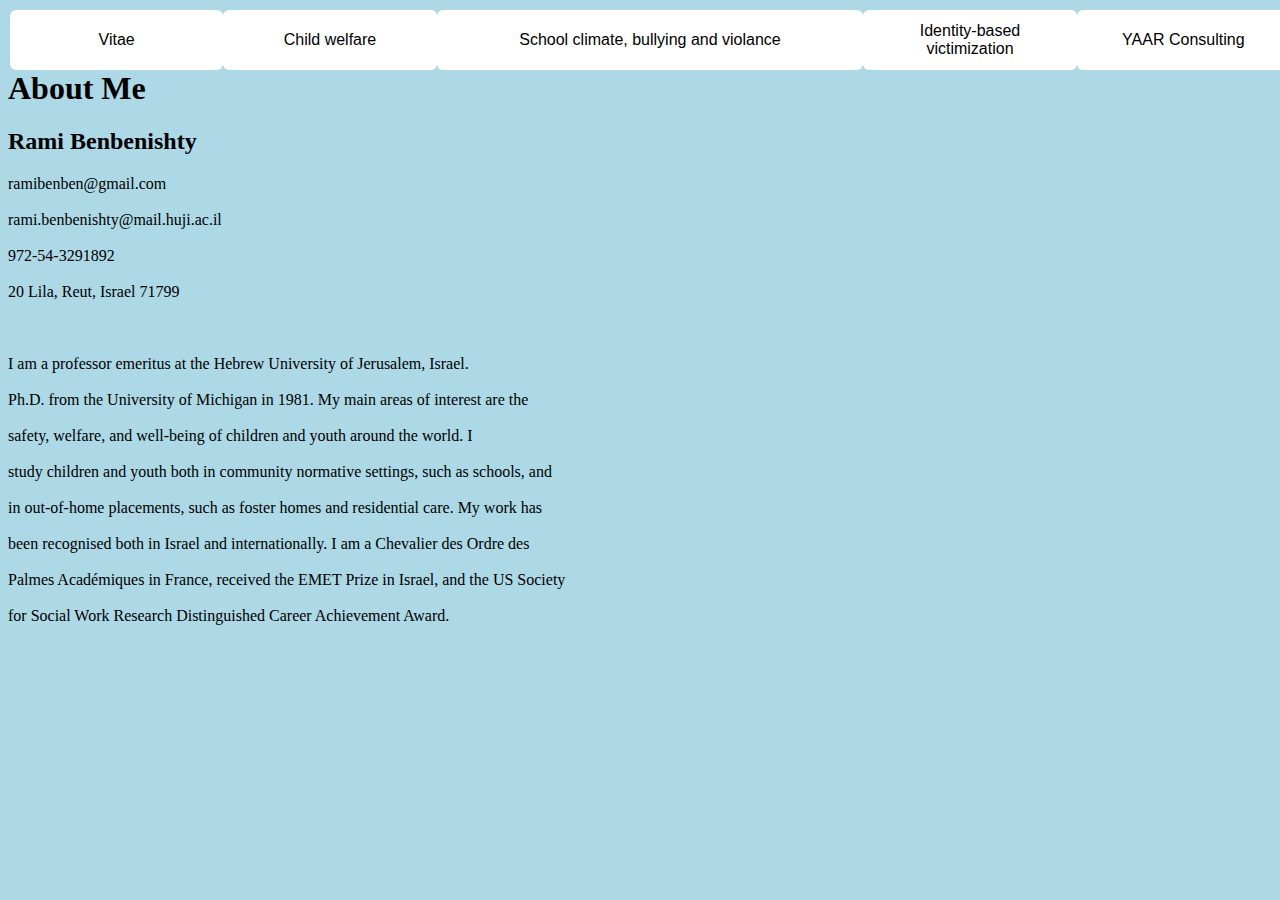
<file: index.html>
<!DOCTYPE html>
<html lang="en">
<head>
    <meta charset="UTF-8">
    <meta name="viewport" content="width=device-width, initial-scale=1.0">
    <link rel="icon" type="image/webp" href="/images/favicon.webp">
    <link rel="stylesheet" href="styles.css">
    <script src="script.js" defer></script>
    <title>Rami Benbenishty</title>
</head>
<body>
    <section id="menu">
        <button id="Vita_Button" onclick="window.location.href='Vita/Vita.html';">Vitae</button>
        <button id="Child_welfare_Button" onclick="window.location.href='Child_welfare/Child_welfare.html';">Child welfare</button>
        <button id="School_climate_Button" onclick="window.location.href='SCBV/SCBV.html';">School climate, bullying and violance</button>
        <button id="Identity_based_victimization_Button" onclick="window.location.href='Identity-based_victimization/Identity_based_victimization.html';">Identity-based victimization</button>
        <button id="YAAR_Consulting_Button" onclick="window.location.href='YAAR_Consulting/YAAR_Consulting.html';">YAAR Consulting</button>
    </section>
    <div id="page">
        <section class="About_Me">
            <div id="About_me">
            <h1>About Me</h1>
            <h2>Rami Benbenishty</h2>
            <p>
            ramibenben@gmail.com<br><br>
            rami.benbenishty@mail.huji.ac.il<br><br>
            972-54-3291892<br><br>
            20 Lila, Reut, Israel 71799<br><br>
            <br><br>
              I am a professor emeritus at the Hebrew University of Jerusalem, Israel. 
              <br><br>Ph.D. from the University of Michigan in 1981. My main areas of interest are the <br><br>
              safety, welfare, and well-being of children and youth around the world. I <br><br>
              study children and youth both in community normative settings, such as schools, and <br><br>
              in out-of-home placements, such as foster homes and residential care. My work has <br><br>
              been recognised both in Israel and internationally. I am a Chevalier des Ordre des <br><br>
              Palmes Académiques in France, received the EMET Prize in Israel, and the US Society <br><br>
              for Social Work Research Distinguished Career Achievement Award.<br><br>
            </p>
            </div>
        </section>
    </div>
</body>
</html>
</file>
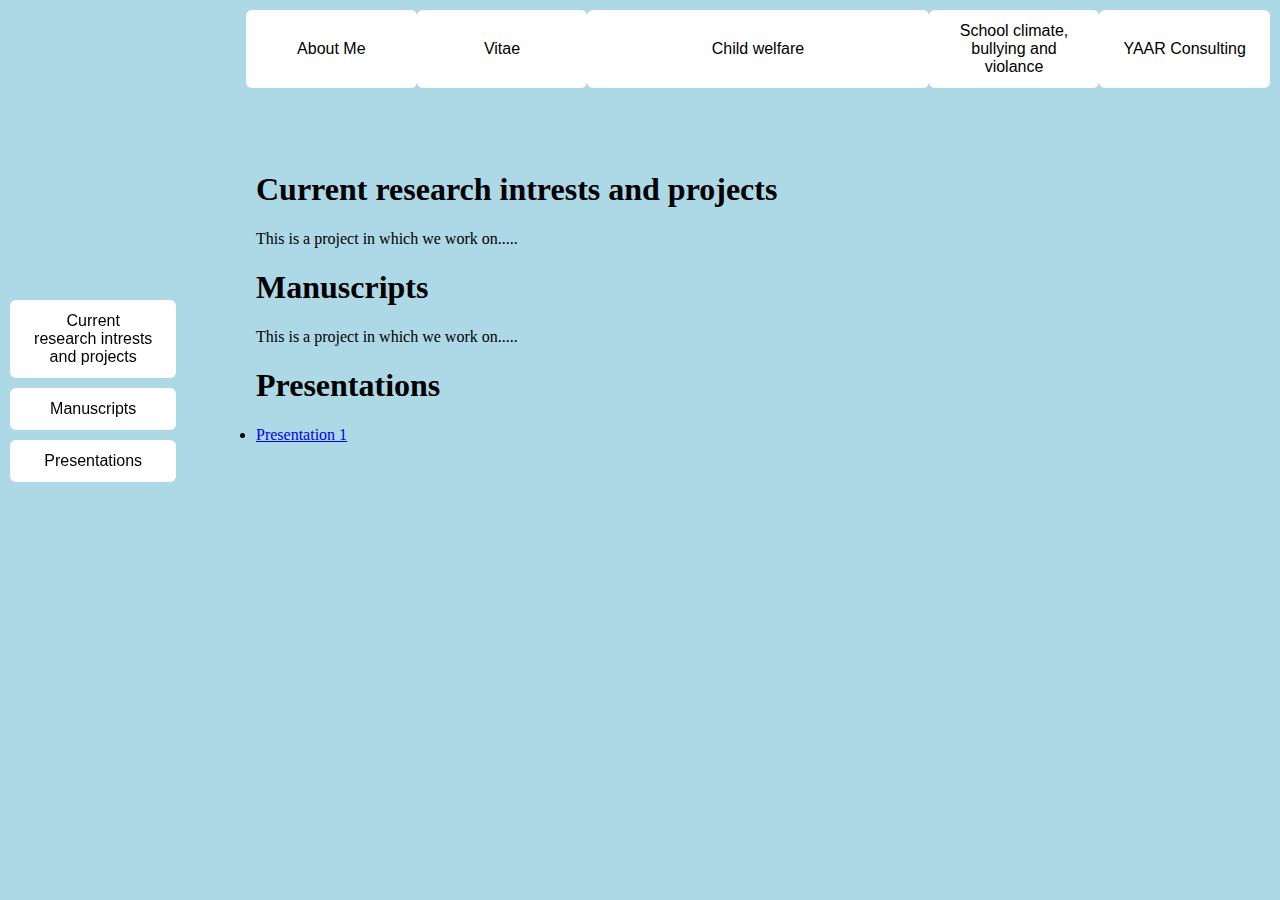
<file: Child_welfare/Child_welfare.html>
<!DOCTYPE html>
<html lang="en">
<head>
    <meta charset="UTF-8">
    <meta name="viewport" content="width=device-width, initial-scale=1.0">
    <link rel="icon" type="image/webp" href="../images/favicon.webp">
    <link rel="stylesheet" href="Child_welfare.css">
    <script src="Child_welfare.js" defer></script>
    <title>Rami Benbenishty</title>
</head>
<body>
    <section id="menu">
        <button id="About_Me_Button" onclick="window.location.href='../index.html';">About Me</button>
        <button id="Vita_Button" onclick="window.location.href='../Vita/Vita.html';">Vitae</button>
        <button id="Child_welfare_Button" onclick="window.location.href='../Child_welfare/Child_welfare.html';">Child welfare</button>
        <button id="School_climate_Button" onclick="window.location.href='../SCBV/SCBV.html';">School climate, bullying and violance</button>
        <button id="YAAR_Consulting_Button" onclick="window.location.href='../YAAR_Consulting/YAAR_Consulting.html';">YAAR Consulting</button>
    </section>
    <div class="Jumping_banner">
        <button id="current_research_intrests_and_projects_Button" onclick="document.getElementsByClassName('CRIP')[0].scrollIntoView();">Current research intrests and projects</button>
        <button id="Manuscripts_Button" onclick="document.getElementsByClassName('Manuscripts')[0].scrollIntoView();">Manuscripts</button>
        <button id="Presentations_Button" onclick="document.getElementsByClassName('Presentations')[0].scrollIntoView();">Presentations</button>
    </div>
        <div class='content'>
            <div class="CRIP">
                <h1>Current research intrests and projects</h1>
                <p>
                    This is a project in which we work on.....
                </p>
            </div>
            <div class="Manuscripts">
                <h1>Manuscripts</h1>
                <p>
                    This is a project in which we work on.....
                </p>
            </div>
            <div class="Presentations">
                <h1>Presentations</h1>
                <lu>
                    <li><a href="../Files/example.txt" download>Presentation 1</a></li>
                </lu>
        </div> 
</body>
</html>
</file>
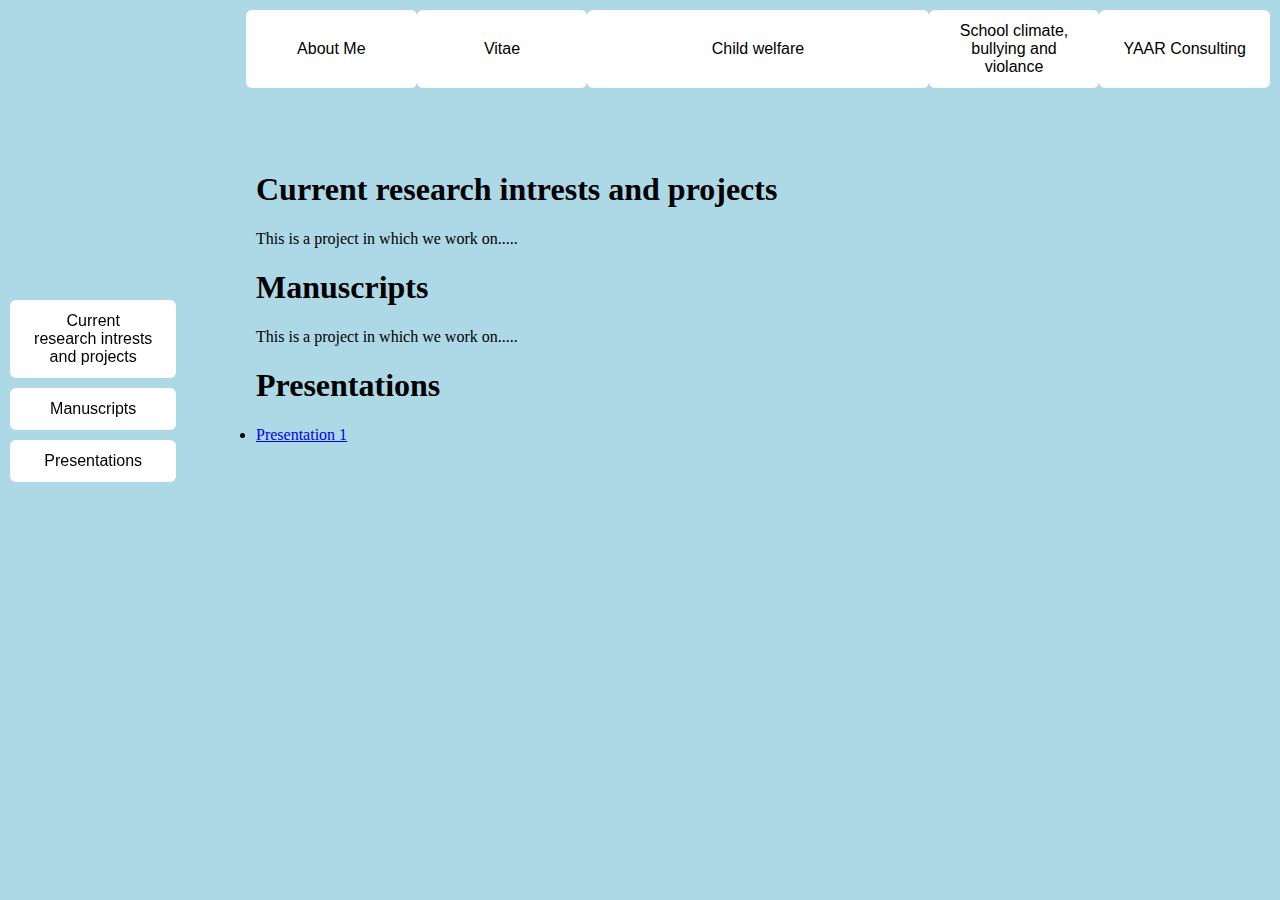
<file: Identity-based_victimization/Identity_based_victimization.html>
<!DOCTYPE html>
<html lang="en">
<head>
    <meta charset="UTF-8">
    <meta name="viewport" content="width=device-width, initial-scale=1.0">
    <link rel="icon" type="image/webp" href="../images/favicon.webp">
    <link rel="stylesheet" href="Identity_based_victimization.css">
    <script src="Identity_based_victimization.js" defer></script>
    <title>Rami Benbenishty</title>
</head>
<body>
    <section id="menu">
        <button id="About_Me_Button" onclick="window.location.href='../index.html';">About Me</button>
        <button id="Vita_Button" onclick="window.location.href='../Vita/Vita.html';">Vitae</button>
        <button id="Child_welfare_Button" onclick="window.location.href='../Child_welfare/Child_welfare.html';">Child welfare</button>
        <button id="School_climate_Button" onclick="window.location.href='../SCBV/SCBV.html';">School climate, bullying and violance</button>
        <button id="YAAR_Consulting_Button" onclick="window.location.href='../YAAR_Consulting/YAAR_Consulting.html';">YAAR Consulting</button>
    </section>
    <div class="Jumping_banner">
        <button id="current_research_intrests_and_projects_Button" onclick="document.getElementsByClassName('CRIP')[0].scrollIntoView();">Current research intrests and projects</button>
        <button id="Manuscripts_Button" onclick="document.getElementsByClassName('Manuscripts')[0].scrollIntoView();">Manuscripts</button>
        <button id="Presentations_Button" onclick="document.getElementsByClassName('Presentations')[0].scrollIntoView();">Presentations</button>
    </div>
        <div class='content'>
            <div class="CRIP">
                <h1>Current research intrests and projects</h1>
                <p>
                    This is a project in which we work on.....
                </p>
            </div>
            <div class="Manuscripts">
                <h1>Manuscripts</h1>
                <p>
                    This is a project in which we work on.....
                </p>
            </div>
            <div class="Presentations">
                <h1>Presentations</h1>
                <lu>
                    <li><a href="../Files/example.txt" download>Presentation 1</a></li>
                </lu>
        </div> 
</body>
</html>
</file>
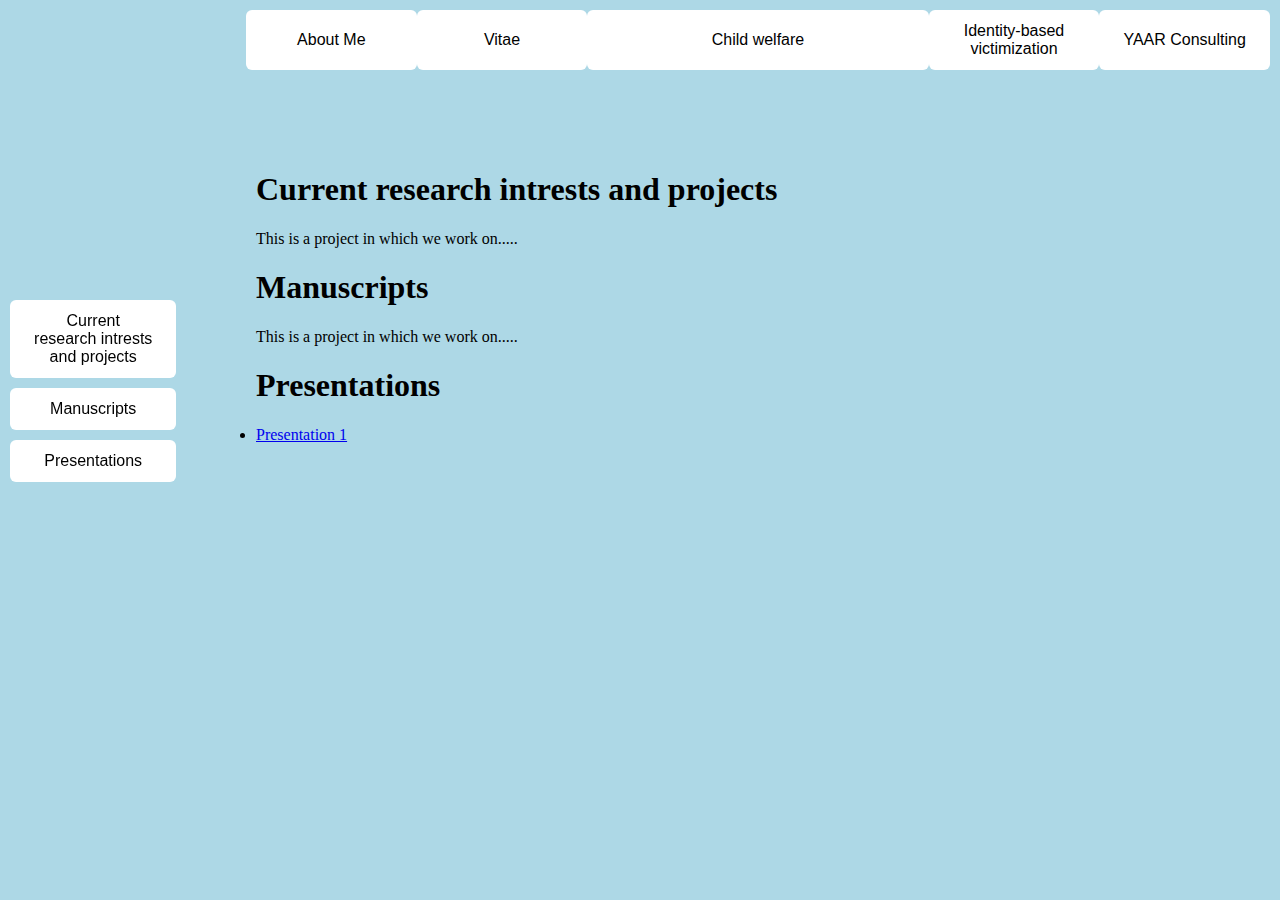
<file: SCBV/SCBV.html>
<!DOCTYPE html>
<html lang="en">
<head>
    <meta charset="UTF-8">
    <meta name="viewport" content="width=device-width, initial-scale=1.0">
    <link rel="icon" type="image/webp" href="../images/favicon.webp">
    <link rel="stylesheet" href="SCBV.css">
    <script src="SCBV.js" defer></script>
    <title>Rami Benbenishty</title>
</head>
<body>
    <section id="menu">
        <button id="About_Me_Button" onclick="window.location.href='../index.html';">About Me</button>
        <button id="Vita_Button" onclick="window.location.href='../Vita/Vita.html';">Vitae</button>
        <button id="Child_welfare_Button" onclick="window.location.href='../Child_welfare/Child_welfare.html';">Child welfare</button>
        <button id="Identity_based_victimization_Button" onclick="window.location.href='../Identity-based_victimization/Identity_based_victimization.html';">Identity-based victimization</button>
        <button id="YAAR_Consulting_Button" onclick="window.location.href='../YAAR_Consulting/YAAR_Consulting.html';">YAAR Consulting</button>
    </section>
    <div class="Jumping_banner">
        <button id="current_research_intrests_and_projects_Button" onclick="document.getElementsByClassName('CRIP')[0].scrollIntoView();">Current research intrests and projects</button>
        <button id="Manuscripts_Button" onclick="document.getElementsByClassName('Manuscripts')[0].scrollIntoView();">Manuscripts</button>
        <button id="Presentations_Button" onclick="document.getElementsByClassName('Presentations')[0].scrollIntoView();">Presentations</button>
    </div>
        <div class='content'>
            <div class="CRIP">
                <h1>Current research intrests and projects</h1>
                <p>
                    This is a project in which we work on.....
                </p>
            </div>
            <div class="Manuscripts">
                <h1>Manuscripts</h1>
                <p>
                    This is a project in which we work on.....
                </p>
            </div>
            <div class="Presentations">
                <h1>Presentations</h1>
                <lu>
                    <li><a href="../Files/example.txt" download>Presentation 1</a></li>
                </lu>
        </div> 
</div>
</body>
</html>
</file>
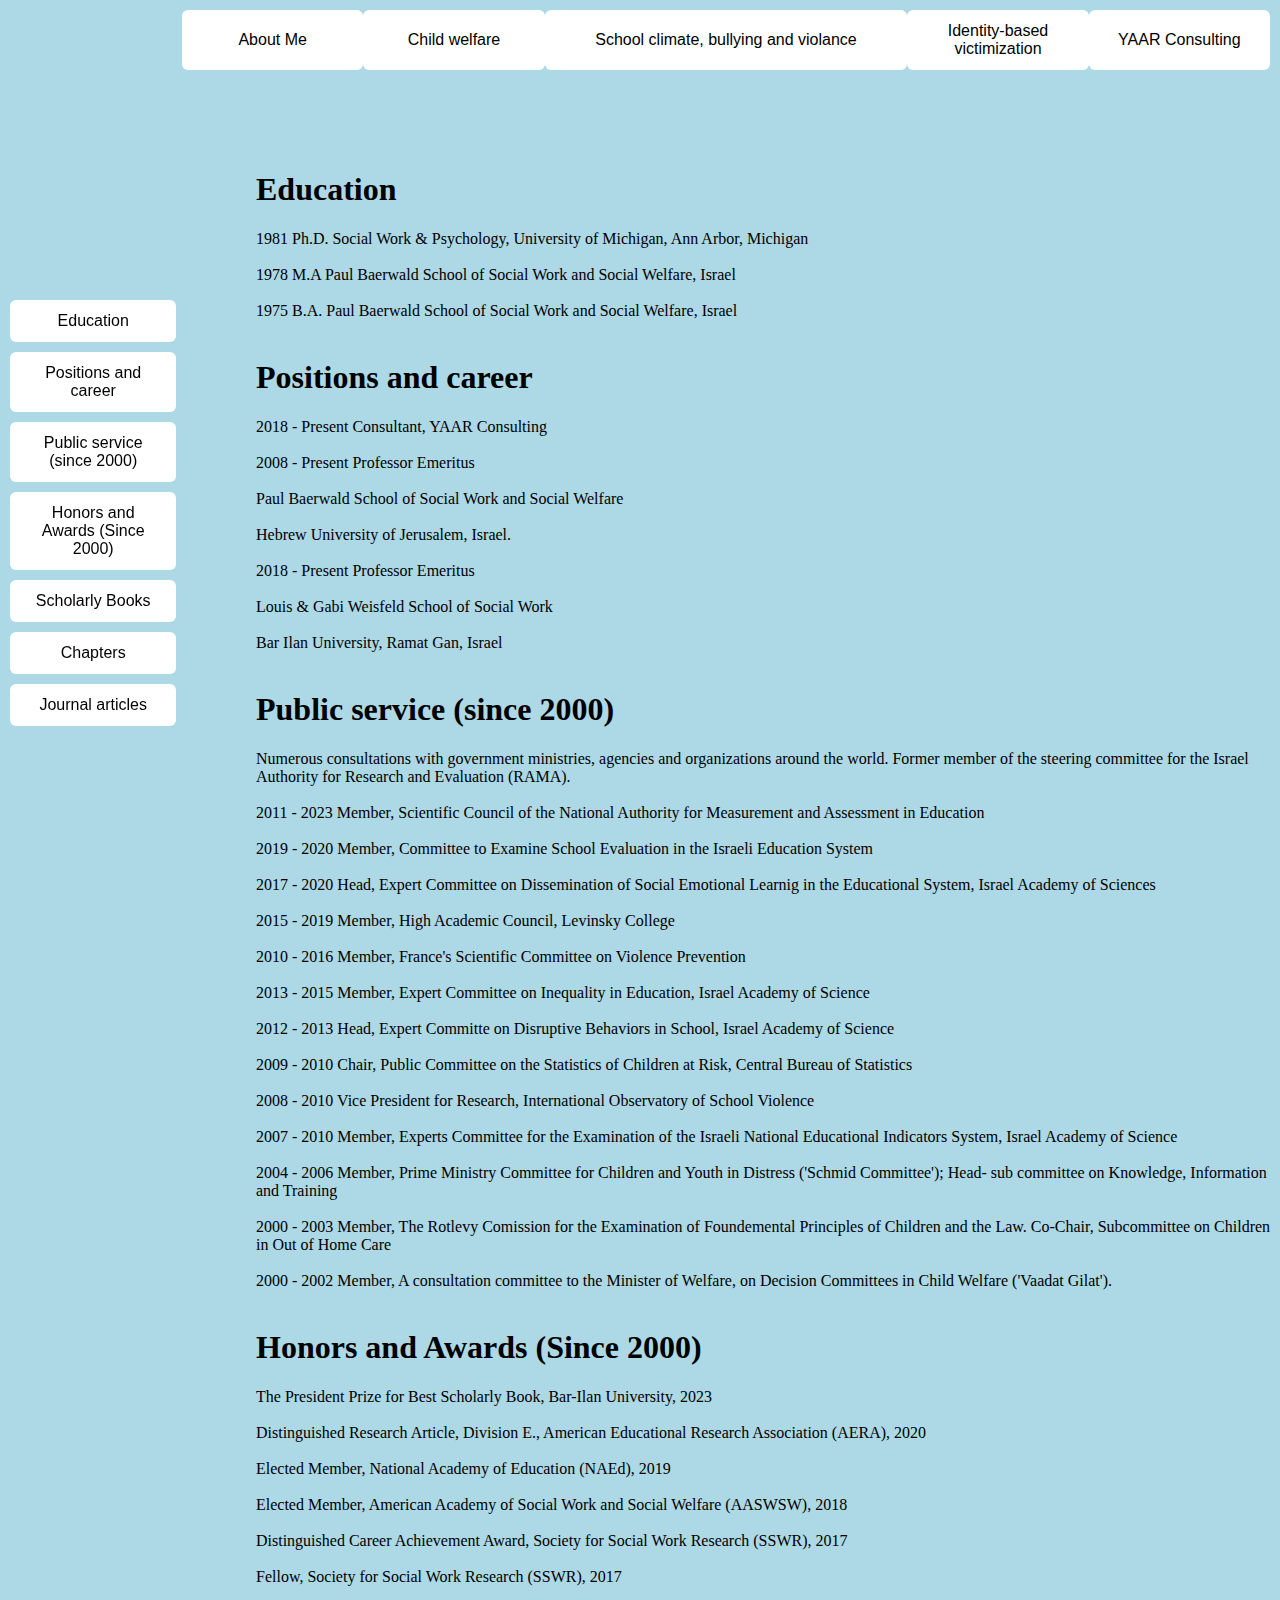
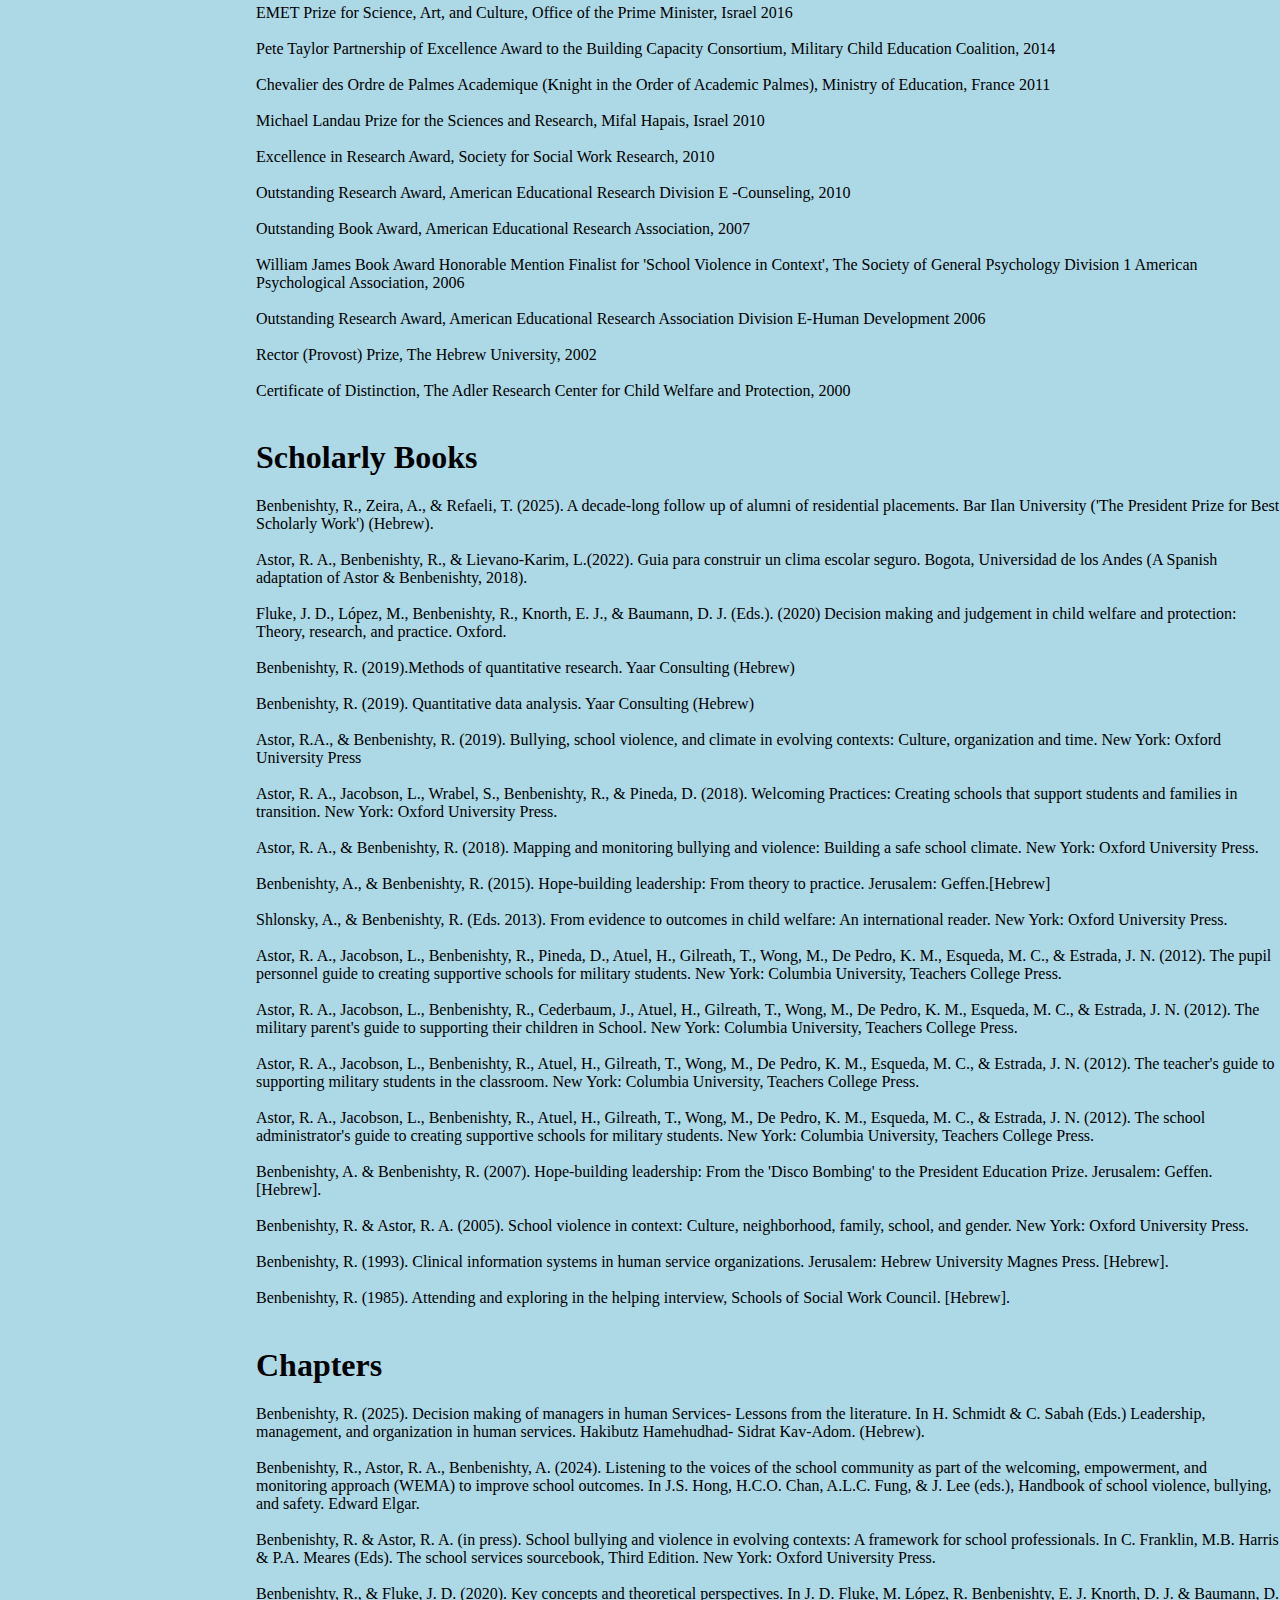
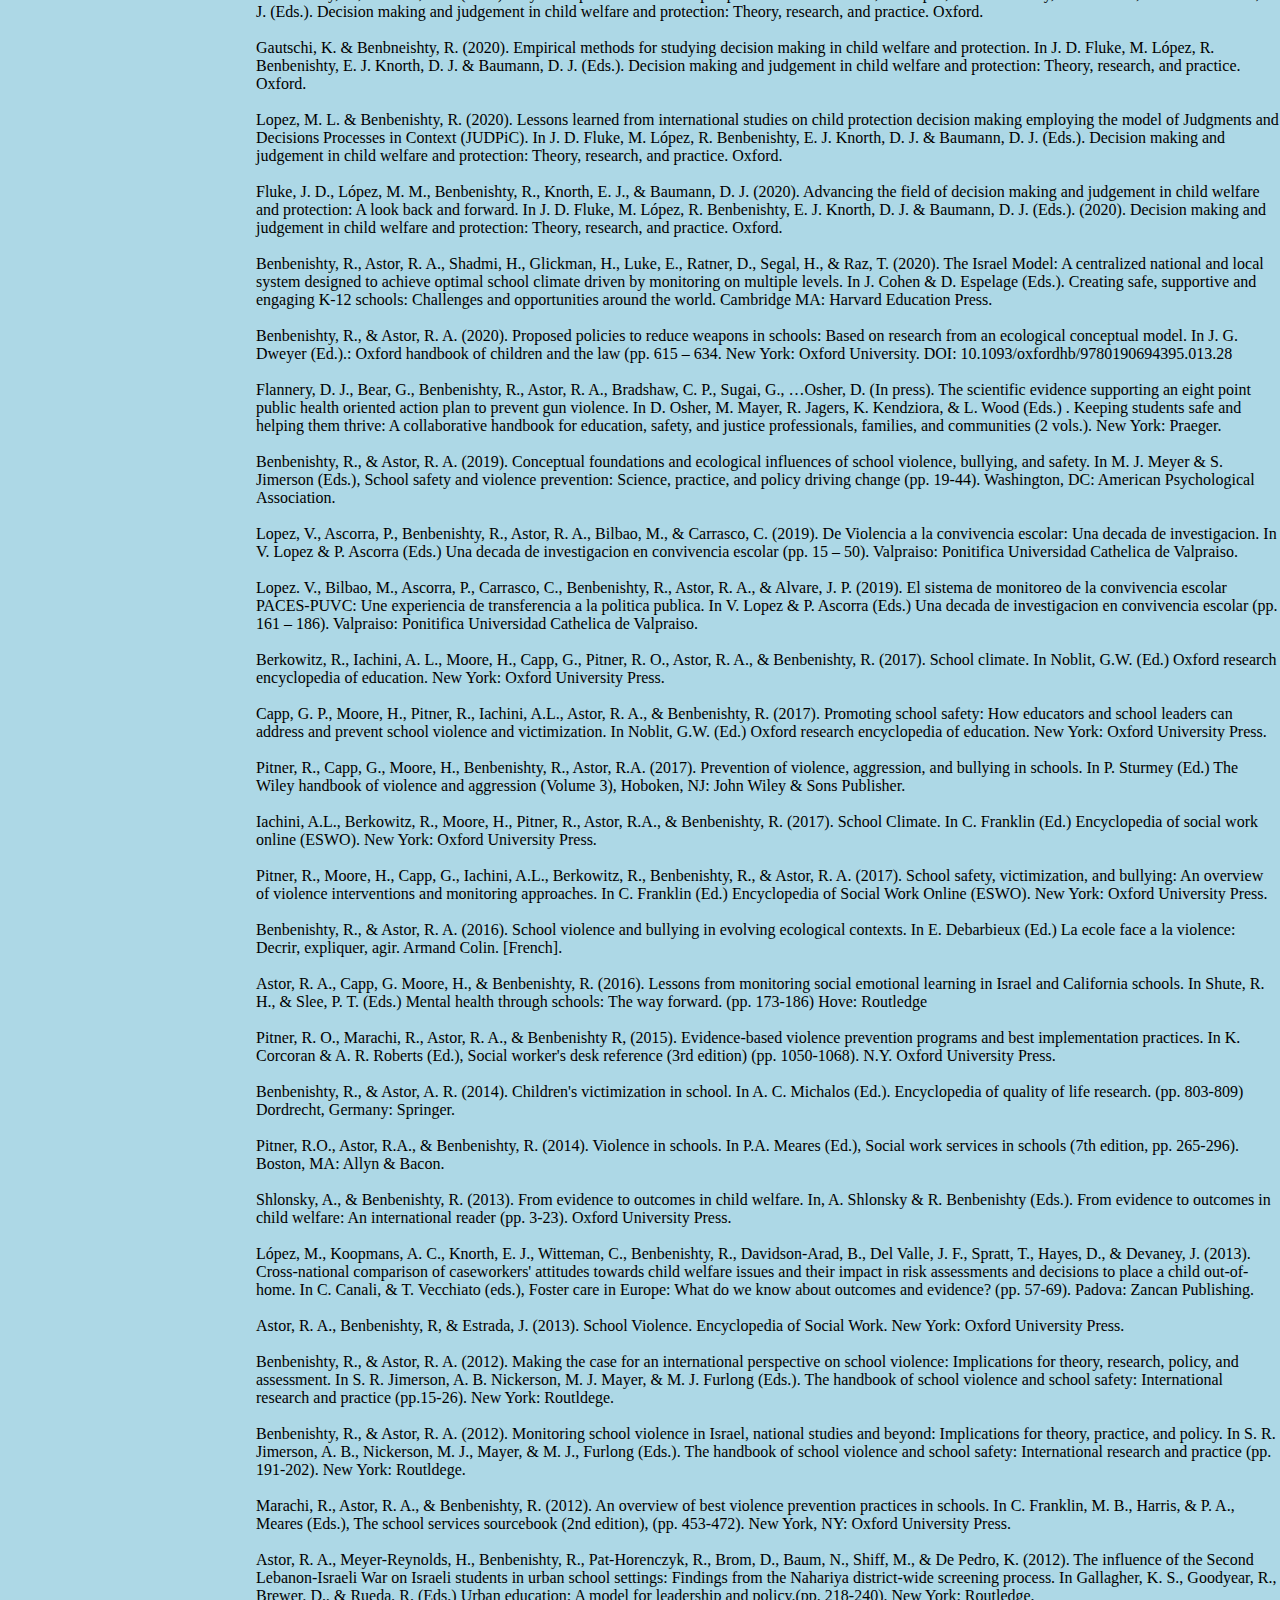
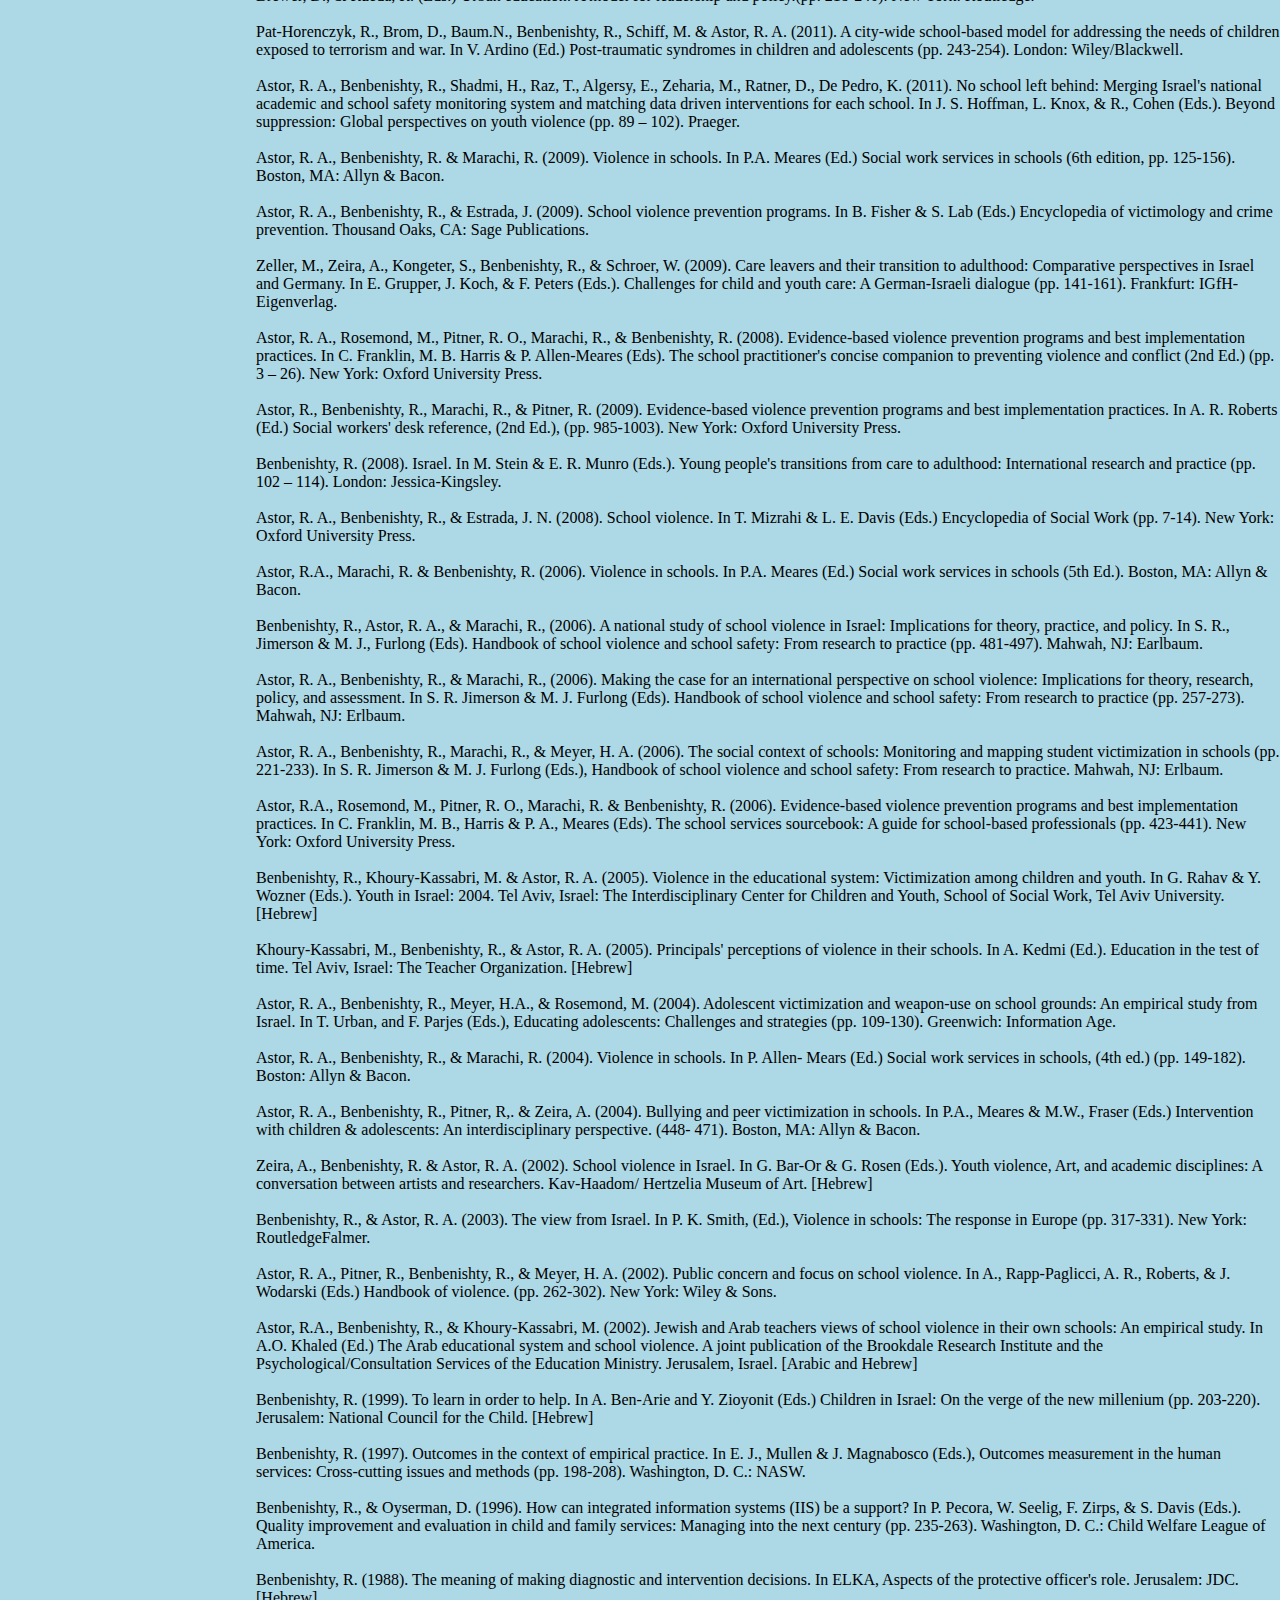
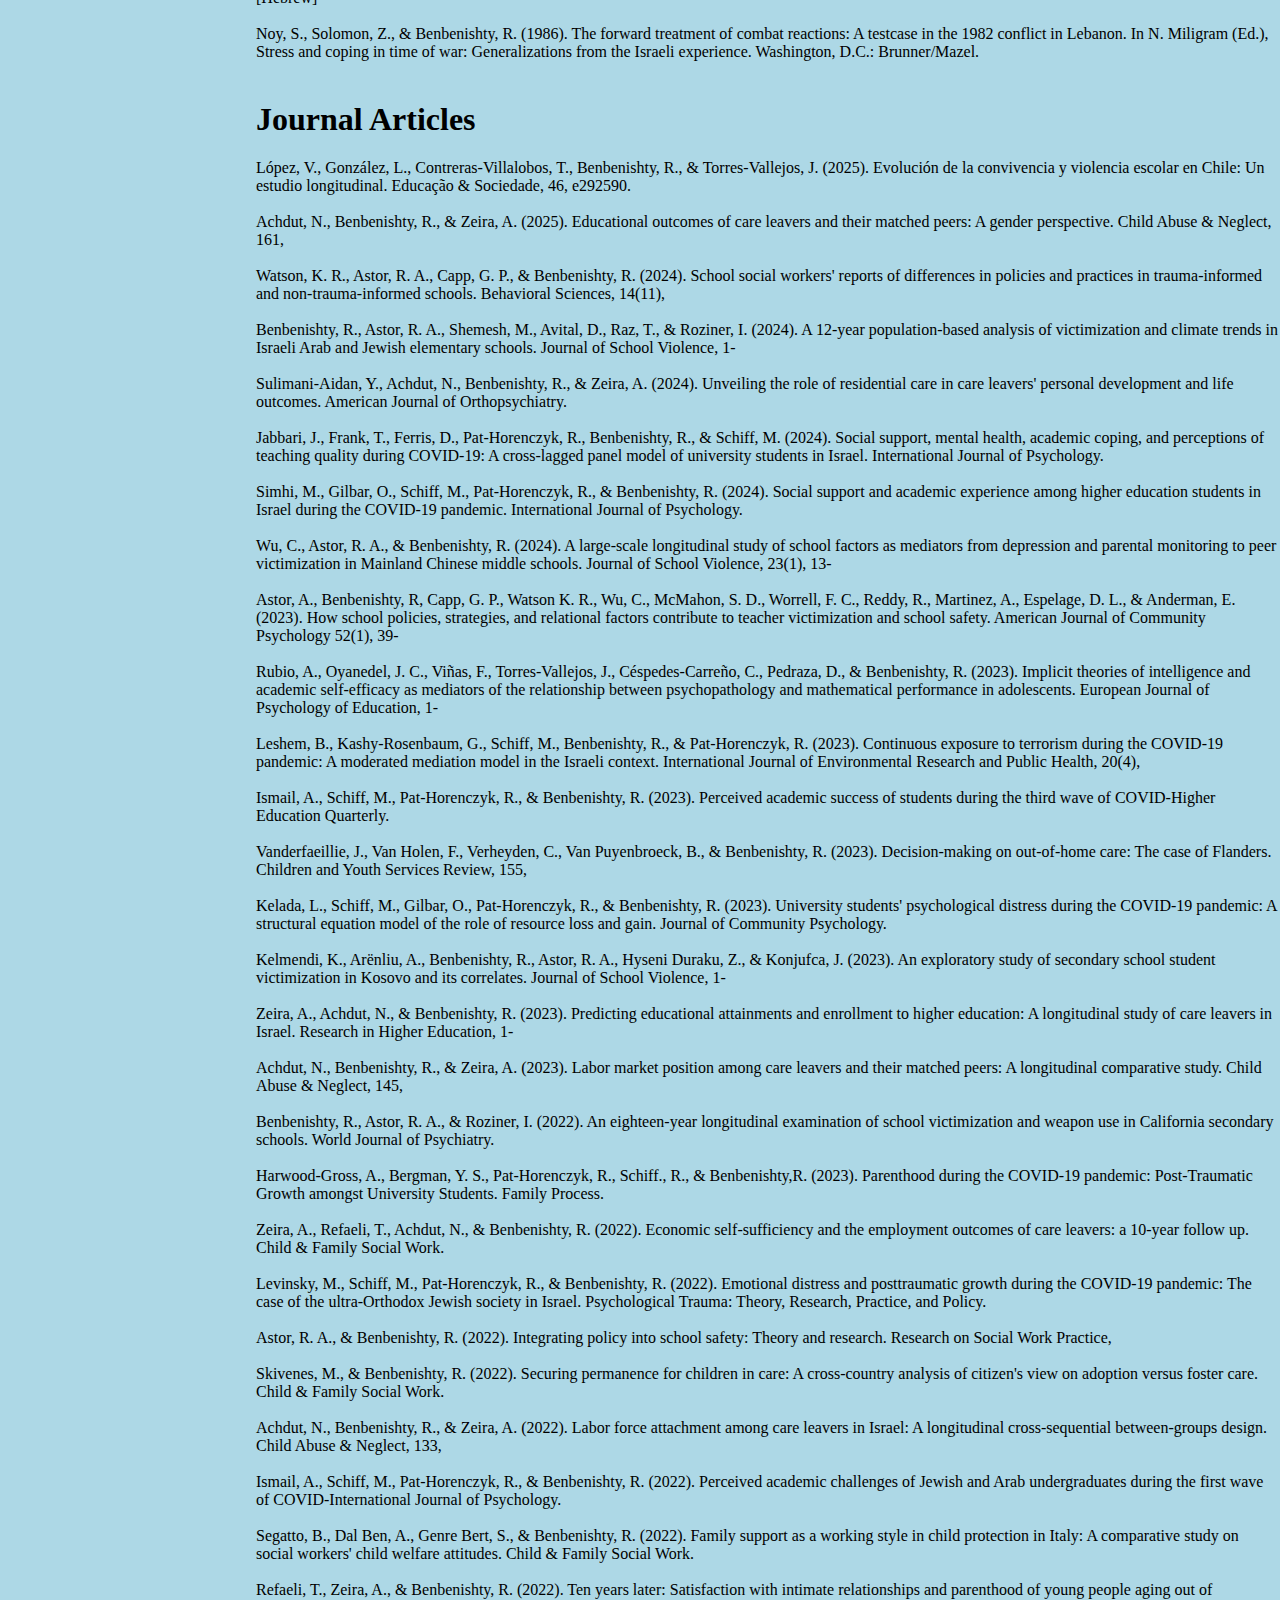
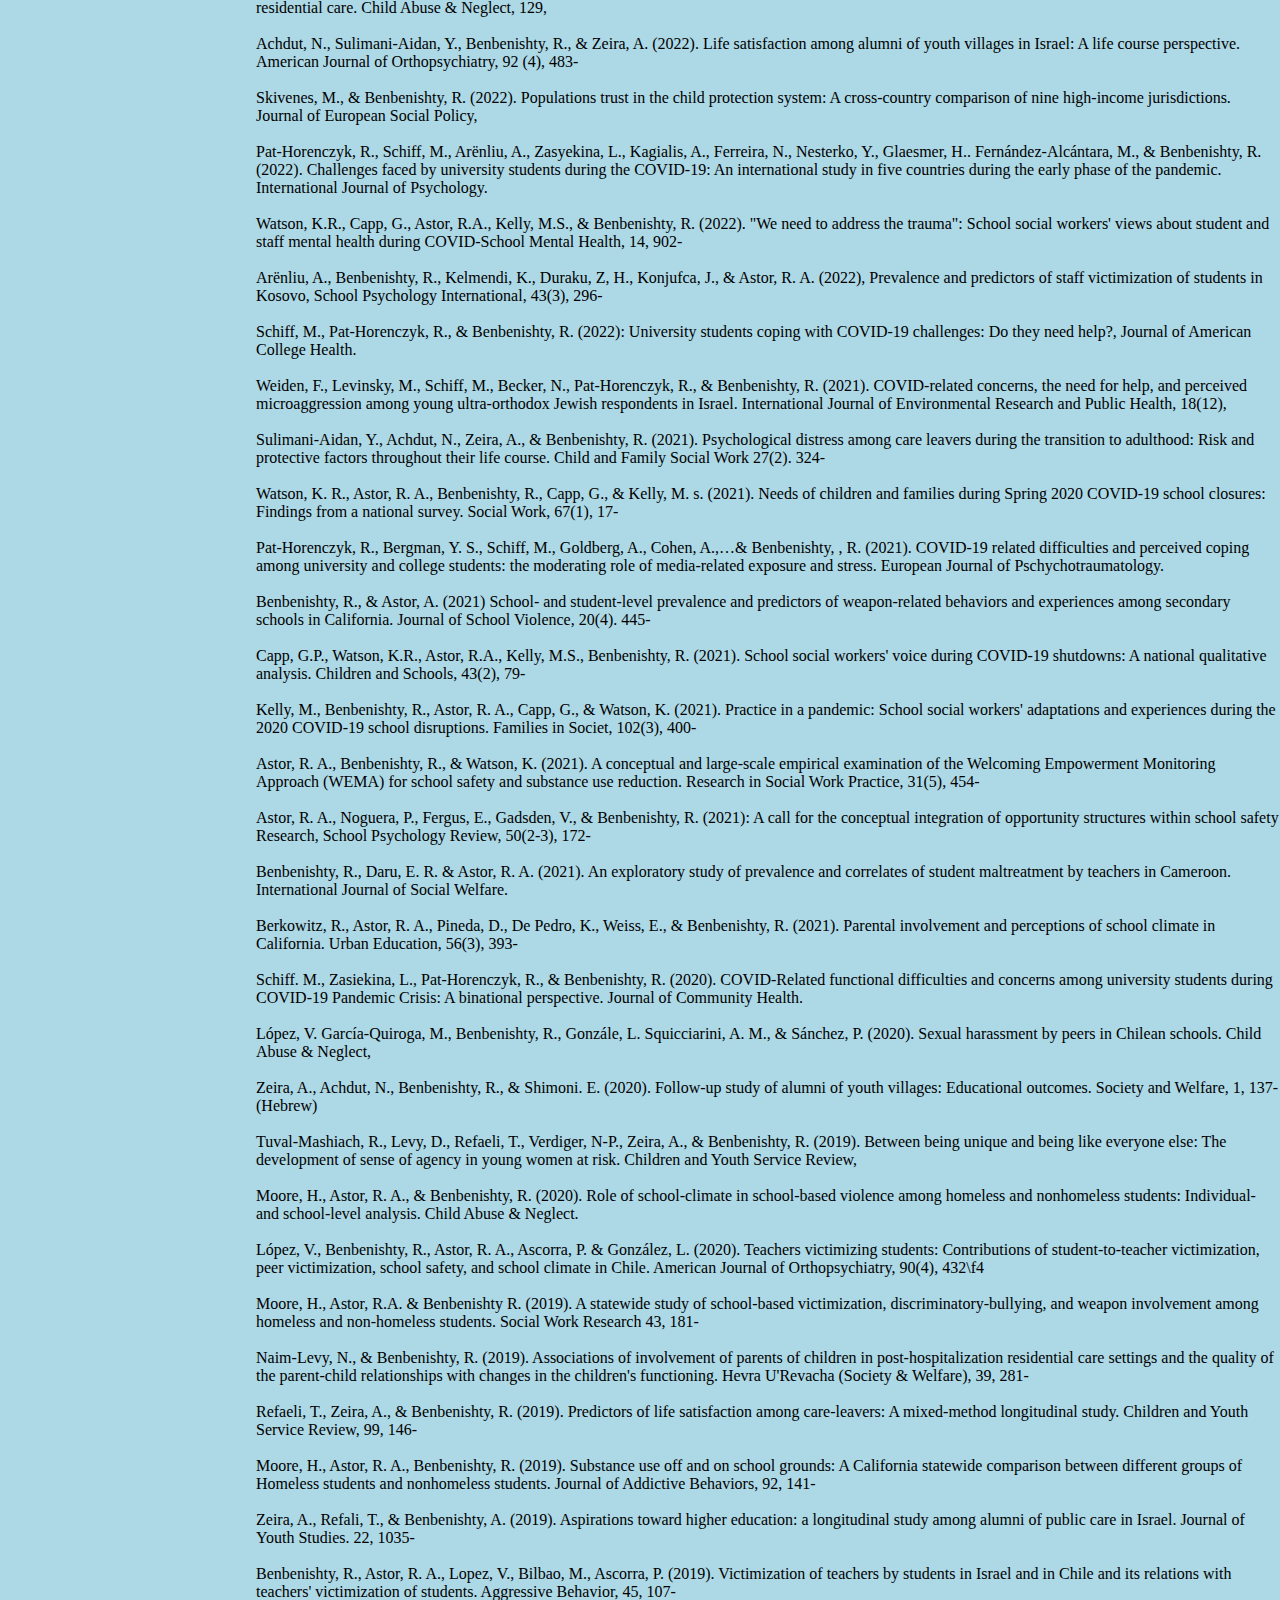
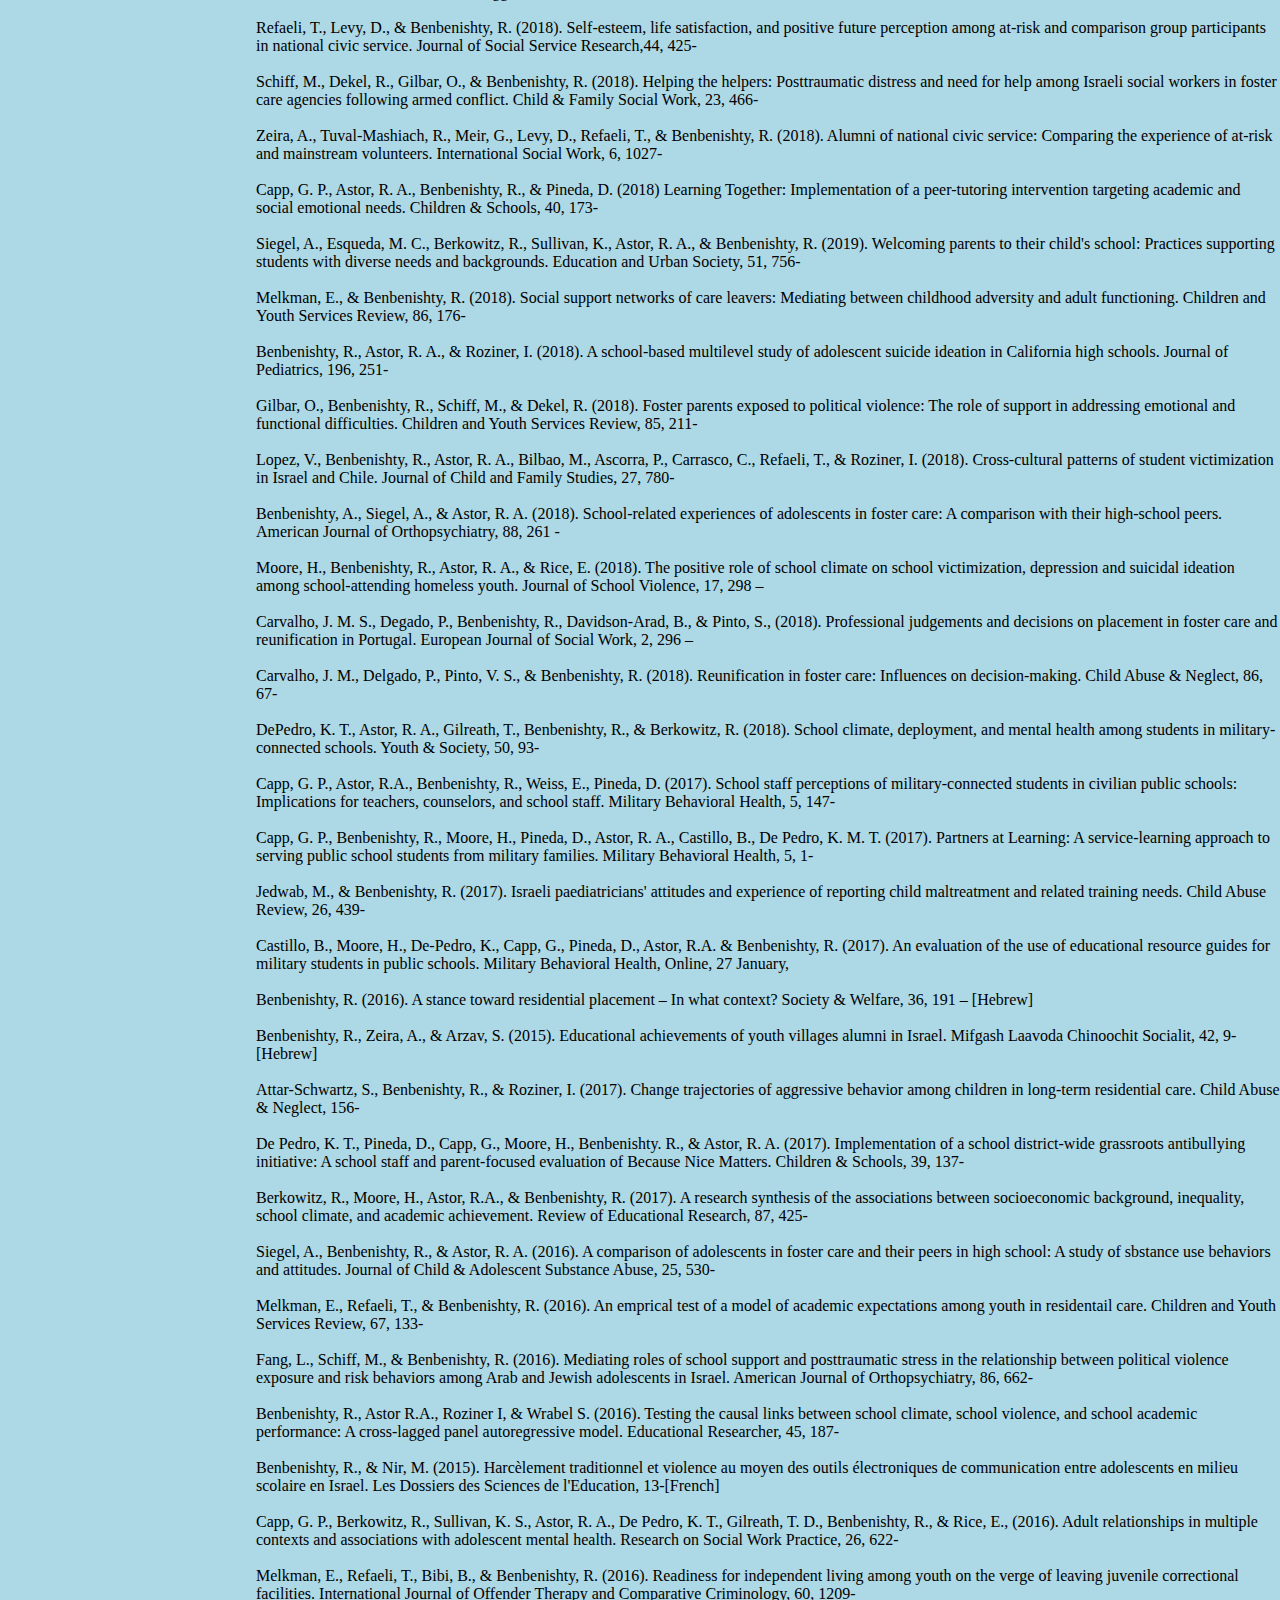
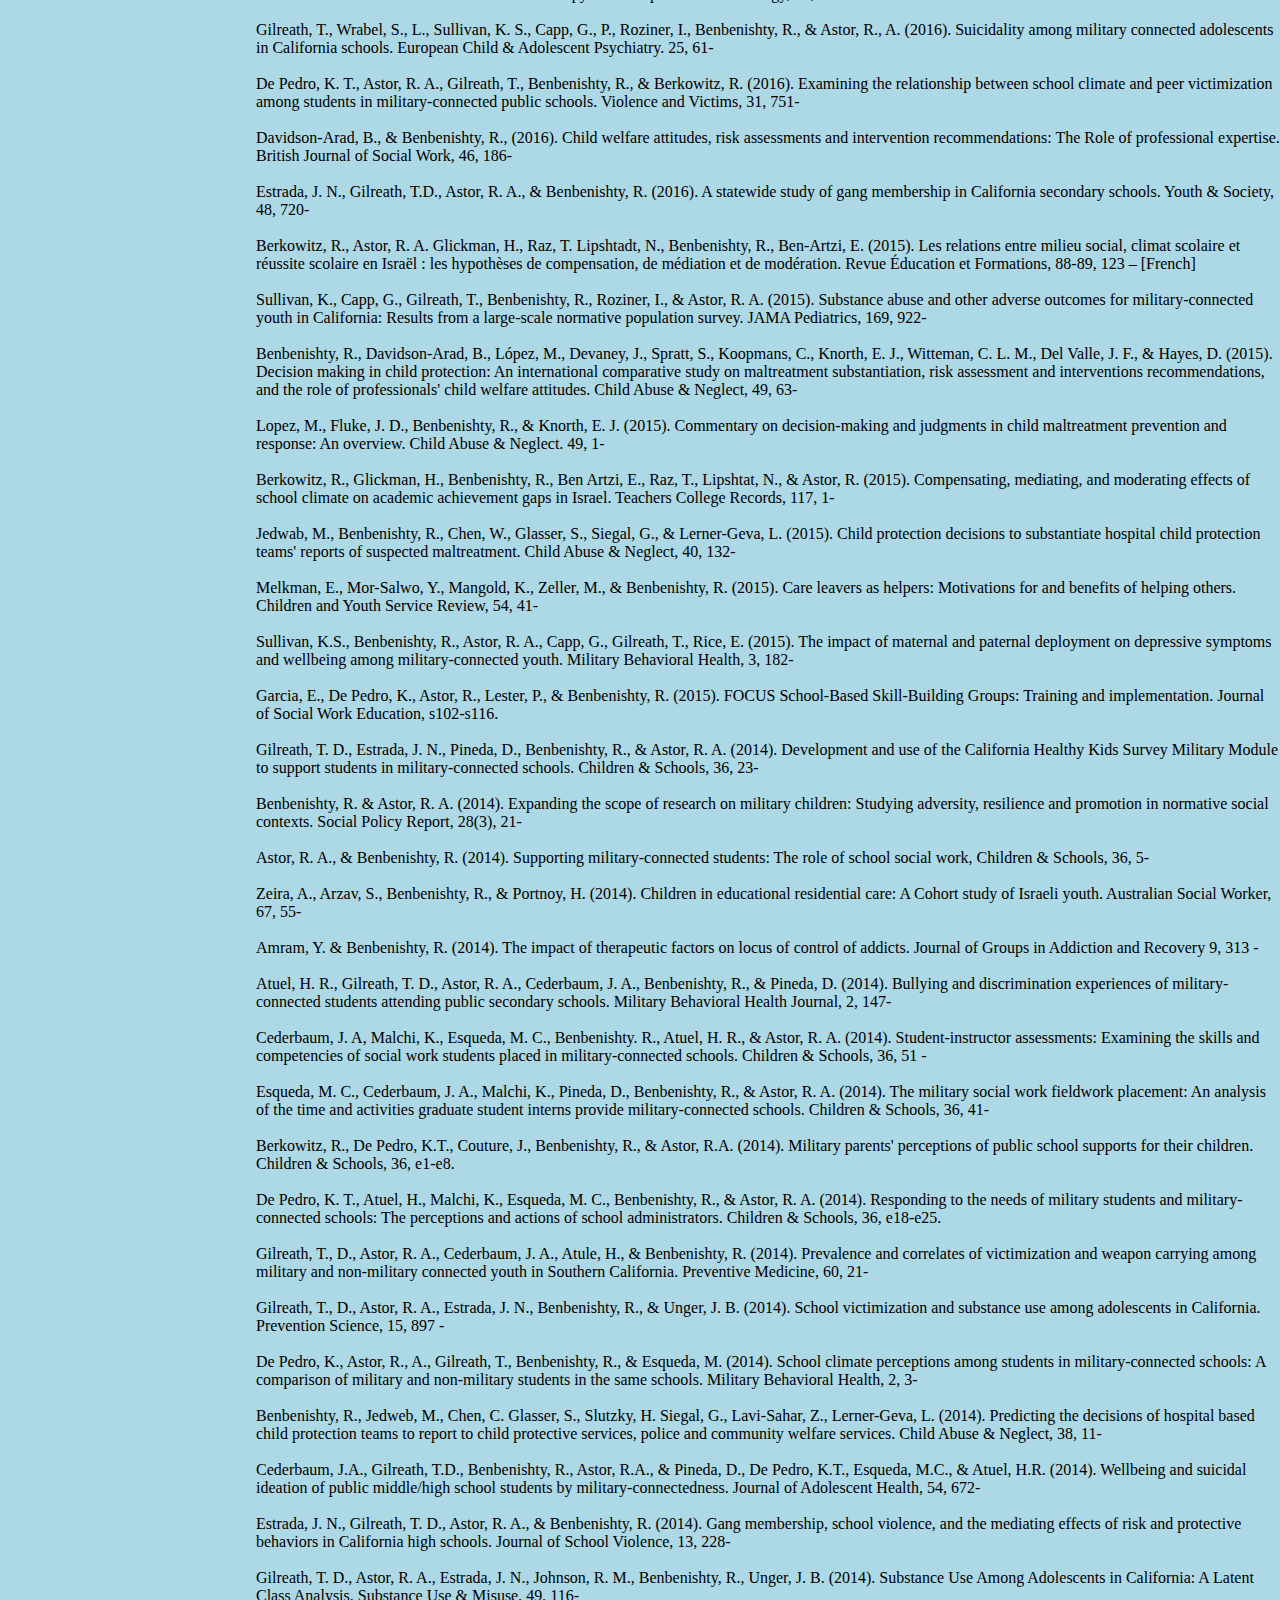
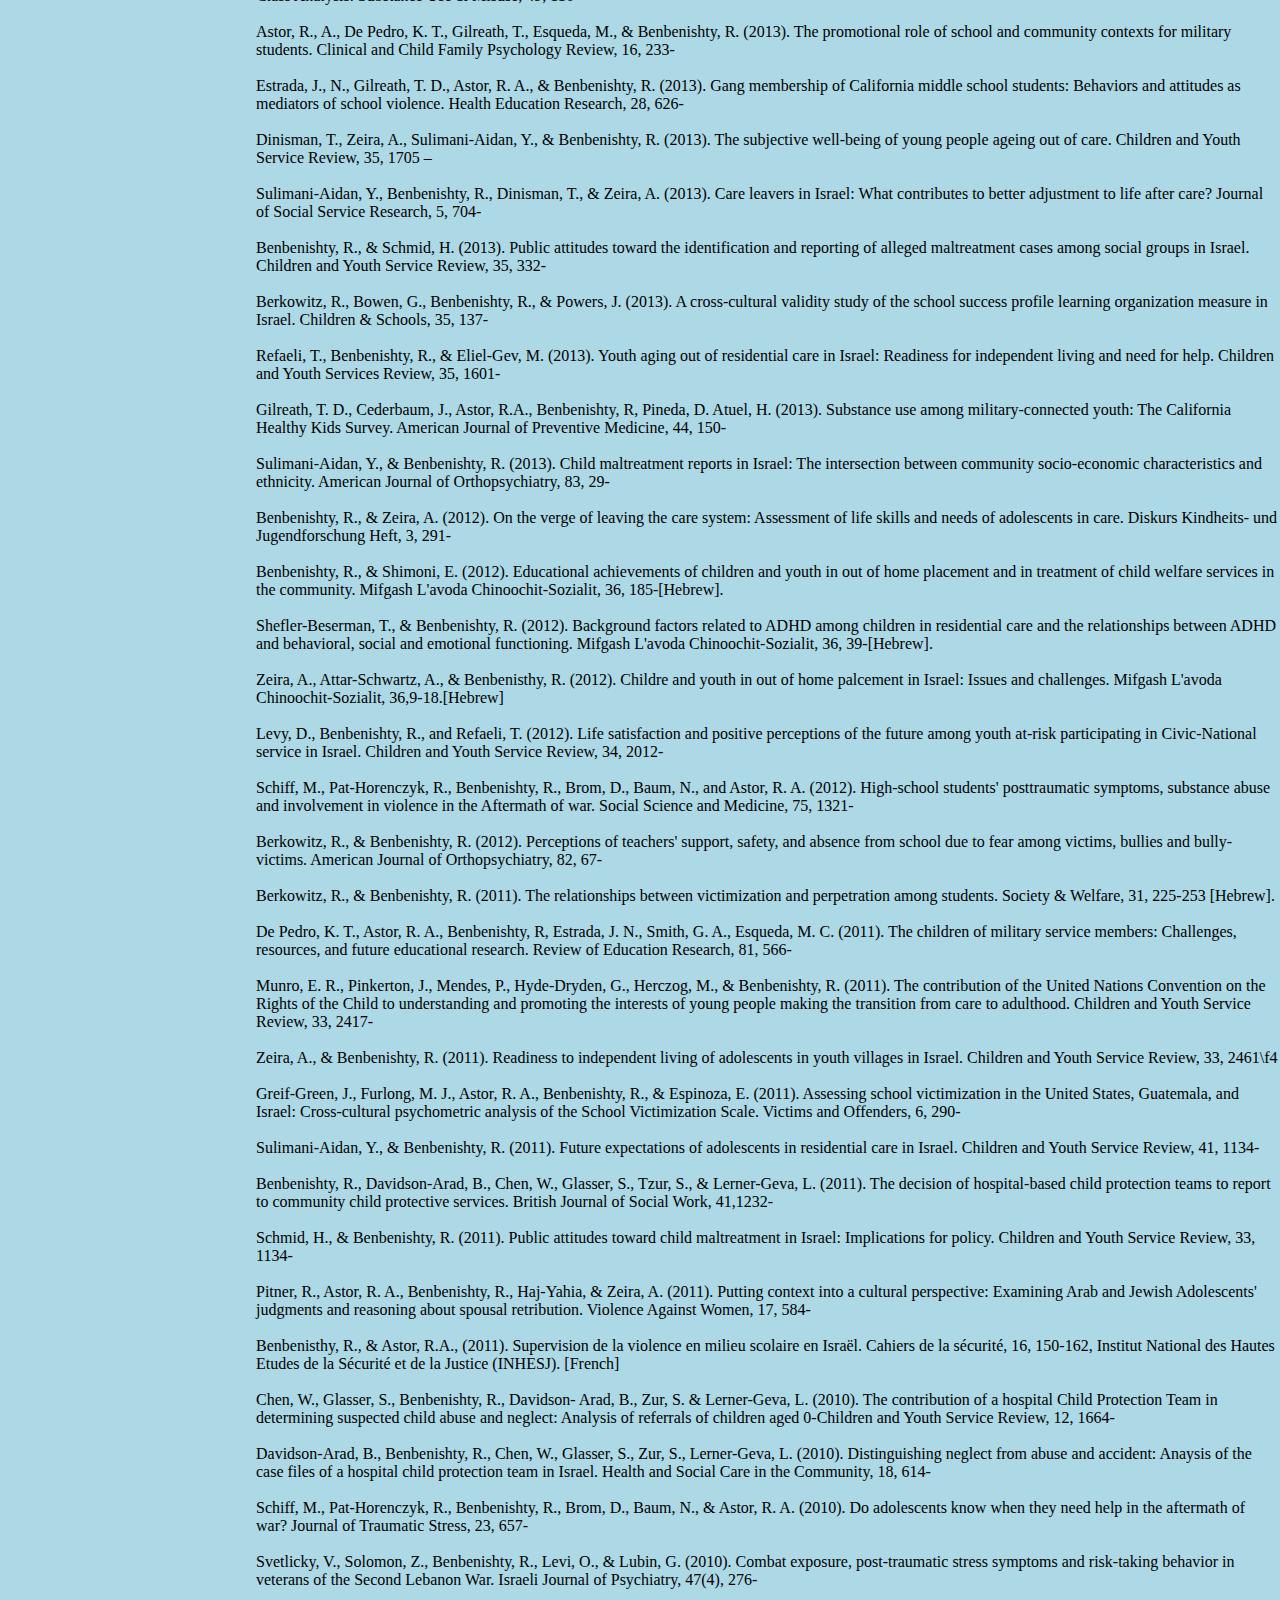
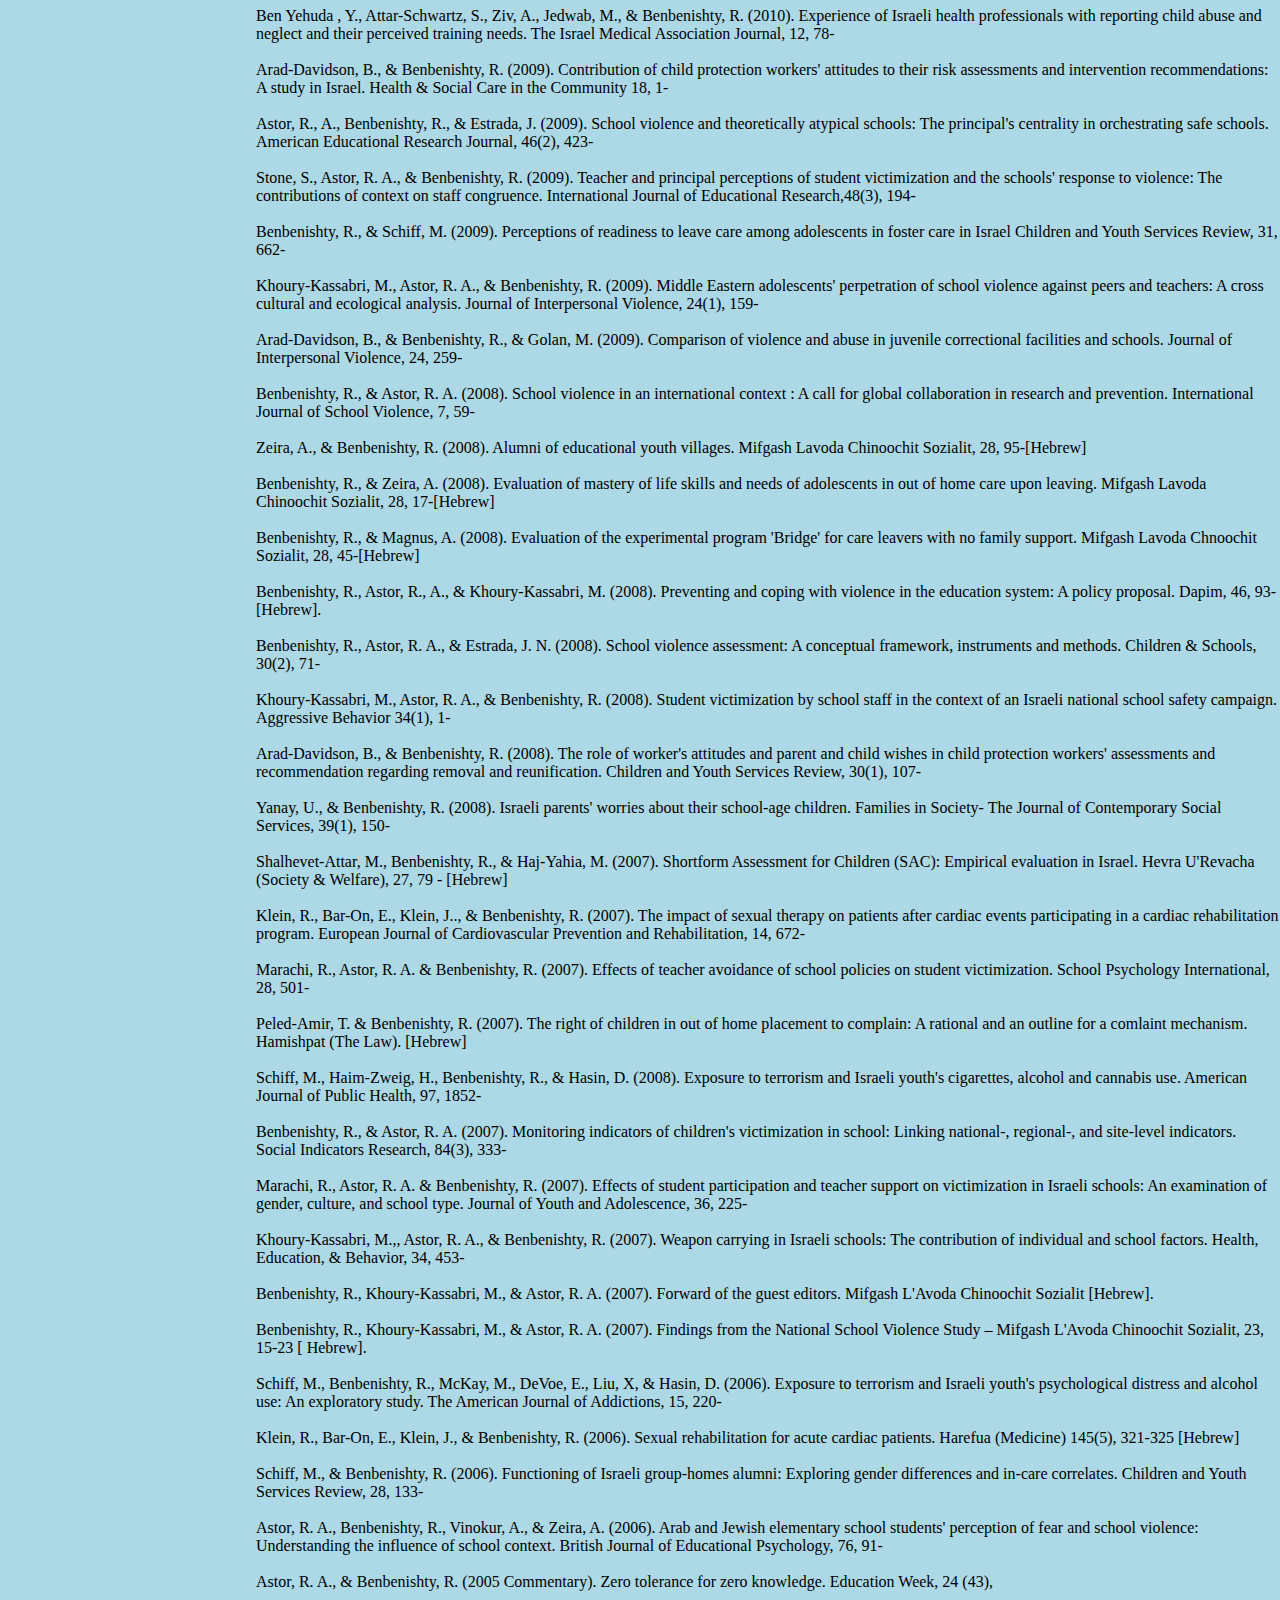
<file: Vita/Vita.html>
<!DOCTYPE html>
<html lang="en">
<head>
  <meta charset="UTF-8">
  <meta name="viewport" content="width=device-width, initial-scale=1.0">
  <link rel="icon" type="image/webp" href="../images/favicon.webp">
  <link rel="stylesheet" href="Vita.css">
  <script src="vitae.js" defer></script>
  <title>Rami Benbenishty - Vitae</title>
</head>
<body>
    <section id="menu">
        <button id="About_Me_Button" onclick="window.location.href='../index.html';">About Me</button>
        <button id="Child_welfare_Button" onclick="window.location.href='../Child_welfare/Child_welfare.html';">Child welfare</button>
        <button id="School_climate_Button" onclick="window.location.href='../SCBV/SCBV.html';">School climate, bullying and violance</button>
        <button id="Identity_based_victimization_Button" onclick="window.location.href='../Identity-based_victimization/Identity_based_victimization.html';">Identity-based victimization</button>
        <button id="YAAR_Consulting_Button" onclick="window.location.href='../YAAR_Consulting/YAAR_Consulting.html';">YAAR Consulting</button>
    </section>
  
    <div class="Jumping_banner">
        <button id="Education_Button" onclick="document.getElementById('Education').scrollIntoView();">Education</button>
        <button id="Positions_and_courier_Button" onclick="document.getElementById('Positions_and_courier').scrollIntoView();">Positions and career</button>
        <button id="Public_service_Button" onclick="document.getElementById('Public_service').scrollIntoView();">Public service (since 2000)</button>
        <button id="Honours_and_Awards_Button" onclick="document.getElementById('Honours_and_Awards').scrollIntoView();">Honors and Awards (Since 2000)</button>
        <button id="Scholarly_Books_Button" onclick="document.getElementById('Scholarly_Books').scrollIntoView();">Scholarly Books</button>
        <button id="Chapters_Button" onclick="document.getElementById('Chapters').scrollIntoView();">Chapters</button>
        <button id="Journal_Articles_Button" onclick="document.getElementById('Journal_Articles').scrollIntoView();">Journal articles</button>
    </div>
    <div class="content">
          <section class="Education">
            <div id="Education">       
            <h1>Education</h1>
            <p>
              1981	Ph.D.  		Social Work & Psychology, University of  Michigan, Ann Arbor, Michigan<br><br> 
                  1978    M.A 	Paul Baerwald School of Social Work and Social Welfare, Israel<br><br>
              1975   B.A.     	Paul Baerwald School of Social Work and Social Welfare, Israel<br><br>
            </p>
            </div>
        </section> 
        
        <section class="Positions_and_courier">
          <div id="Positions_and_courier">       
          <h1>Positions and career</h1>
          <p>
            2018 - Present         Consultant, YAAR Consulting<br><br>
            2008 - Present         Professor Emeritus<br><br>
              Paul Baerwald School of Social Work and Social Welfare <br><br>
              Hebrew University of Jerusalem, Israel.<br><br>
            2018 - Present		Professor Emeritus<br><br>
              Louis & Gabi Weisfeld School of Social Work<br><br>
            Bar Ilan University, Ramat Gan, Israel<br><br>
          </p>
          </div>
      </section> 
      
      <section class="Public_service">
        <div id="Public_service">       
        <h1>Public service (since 2000)</h1>
        <p>
          Numerous consultations with government ministries, agencies and organizations around the world. Former member of the steering committee for the Israel Authority for Research and Evaluation (RAMA).<br><br>
          2011 - 2023	Member, Scientific Council of the National Authority for Measurement and Assessment in Education<br><br>
          2019 - 2020	Member, Committee to Examine School Evaluation in the Israeli Education System<br><br>
          2017 - 2020	Head, Expert Committee on Dissemination of Social Emotional Learnig in the Educational System, Israel Academy of Sciences<br><br>
          2015 - 2019		Member, High Academic Council, Levinsky College<br><br>
          2010 - 2016		Member, France's Scientific Committee on Violence Prevention<br><br>
          2013 - 2015	Member, Expert Committee on Inequality in Education, Israel Academy of Science<br><br>
          2012 - 2013	Head, Expert Committe on Disruptive Behaviors in School, Israel Academy of Science<br><br>
          2009 - 2010	Chair, Public Committee on the Statistics of Children at Risk, Central Bureau of Statistics<br><br> 
          2008 - 2010	Vice President for Research, International Observatory of School Violence<br><br>
          2007 -  2010 	Member, Experts Committee for the Examination of the Israeli National Educational Indicators System, Israel Academy of Science<br><br>
          2004 - 2006	Member, Prime Ministry Committee for Children and Youth in Distress ('Schmid Committee'); Head- sub committee on Knowledge, Information and Training<br><br>
          2000 - 2003	Member, The Rotlevy Comission for the Examination of Foundemental Principles of Children and the Law. Co-Chair, Subcommittee on Children in Out of Home Care<br><br>
          2000 - 2002	Member, A consultation committee to the Minister of Welfare, on Decision Committees in Child Welfare ('Vaadat Gilat').<br><br>        
        </p>
        </div>
    </section> 
    
    <section class="Honours_and_Awards">
      <div id="Honours_and_Awards">       
      <h1>Honors and Awards (Since 2000)</h1>
      <p>
        The President Prize for Best Scholarly Book, Bar-Ilan University, 2023<br><br>
        Distinguished Research Article, Division E., American Educational Research Association (AERA), 2020<br><br>
        Elected Member, National Academy of Education (NAEd), 2019<br><br>
        Elected Member, American Academy of Social Work and Social Welfare (AASWSW), 2018<br><br>
        Distinguished Career Achievement Award, Society for Social Work Research (SSWR), 2017<br><br>
        Fellow, Society for Social Work Research (SSWR), 2017<br><br>
        EMET Prize for Science, Art, and Culture, Office of the Prime Minister, Israel 2016 <br><br>
        Pete Taylor Partnership of Excellence Award to the Building Capacity Consortium, Military Child Education Coalition, 2014<br><br>
        Chevalier des Ordre de Palmes Academique (Knight in the Order of Academic Palmes), Ministry of Education, France 2011 <br><br>
        Michael Landau Prize for the Sciences and Research, Mifal Hapais, Israel  2010<br><br>
        Excellence in Research Award, Society for Social Work Research, 2010 <br><br>
        Outstanding Research Award,  American Educational Research Division E -Counseling, 2010 <br><br>
        Outstanding Book Award, American Educational Research Association, 2007<br><br>
        William James Book Award Honorable Mention Finalist for 'School Violence in Context', The Society of General Psychology Division 1 American Psychological Association, 2006<br><br>
        Outstanding Research Award,  American Educational Research Association Division E-Human Development 2006<br><br>
        Rector (Provost) Prize, The Hebrew University, 2002<br><br>
        Certificate of Distinction, The Adler Research Center for Child Welfare and Protection, 2000<br><br>
      </p>
      </div>
  </section> 
  
  <section class="Scholarly_Books">
    <div id="Scholarly_Books">       
    <h1>Scholarly Books</h1>
    <p>
      Benbenishty, R., Zeira, A., & Refaeli, T. (2025). A decade-long follow up of alumni of residential placements. Bar Ilan University ('The President Prize for Best Scholarly Work') (Hebrew).<br><br>
      Astor, R. A., Benbenishty, R., & Lievano-Karim, L.(2022). Guia para construir un clima escolar seguro. Bogota, Universidad de los Andes (A Spanish adaptation of Astor & Benbenishty, 2018).<br><br>  
      Fluke, J. D., López, M., Benbenishty, R., Knorth, E. J., & Baumann, D. J. (Eds.).  (2020)  Decision making and judgement in child welfare and protection: Theory, research, and practice. Oxford.<br><br>
      Benbenishty, R. (2019).Methods of quantitative research. Yaar Consulting (Hebrew)<br><br>
      Benbenishty, R. (2019). Quantitative data analysis. Yaar Consulting (Hebrew)<br><br>
      Astor, R.A., & Benbenishty, R. (2019). Bullying, school violence, and climate in evolving contexts: Culture, organization and time.  New York: Oxford University Press<br><br>
      Astor, R. A., Jacobson, L., Wrabel, S., Benbenishty, R., & Pineda, D. (2018). Welcoming Practices: Creating schools that support students and families in transition. New York:  Oxford University Press.<br><br>
      Astor, R. A., & Benbenishty, R. (2018). Mapping and monitoring bullying and violence: Building a safe school climate. New York: Oxford University Press.<br><br>
      Benbenishty, A., & Benbenishty, R. (2015). Hope-building leadership: From theory to practice. Jerusalem: Geffen.[Hebrew]<br><br>
      Shlonsky, A., & Benbenishty, R. (Eds. 2013). From evidence to outcomes in child welfare: An international reader. New York: Oxford University Press.<br><br>
      Astor, R. A., Jacobson, L., Benbenishty, R., Pineda, D., Atuel, H., Gilreath, T., Wong, M., De Pedro, K. M., Esqueda, M. C., & Estrada, J. N. (2012). The pupil personnel guide to creating supportive schools for military students. New York: Columbia University, Teachers College Press.<br><br>
      Astor, R. A., Jacobson, L., Benbenishty, R., Cederbaum, J., Atuel, H., Gilreath, T., Wong, M., De Pedro, K. M., Esqueda, M. C., & Estrada, J. N. (2012). The military parent's guide to supporting their children in School. New York: Columbia University, Teachers College Press.<br><br>
      Astor, R. A., Jacobson, L., Benbenishty, R., Atuel, H., Gilreath, T., Wong, M., De Pedro, K. M., Esqueda, M. C., & Estrada, J. N. (2012). The teacher's guide to supporting military students in the classroom. New York: Columbia University, Teachers College Press.<br><br>
      Astor, R. A., Jacobson, L., Benbenishty, R., Atuel, H., Gilreath, T., Wong, M., De Pedro, K. M., Esqueda, M. C., & Estrada, J. N. (2012). The school administrator's guide to creating supportive schools for military students. New York: Columbia University, Teachers College Press.<br><br>
      Benbenishty, A. & Benbenishty, R. (2007). Hope-building leadership: From the 'Disco Bombing' to the President Education Prize. Jerusalem: Geffen. [Hebrew].<br><br>
      Benbenishty, R. & Astor, R. A. (2005). School violence in context: Culture, neighborhood, family, school, and gender. New York: Oxford University Press.<br><br>
      Benbenishty, R. (1993). Clinical information systems in human service organizations. Jerusalem: Hebrew University Magnes Press. [Hebrew].<br><br>
      Benbenishty, R. (1985). Attending and exploring in the helping interview, Schools of Social Work Council. [Hebrew].<br><br>
    </p>
    </div>
  </section> 
  
  <section class="Chapters">
    <div id="Chapters">       
    <h1>Chapters</h1>
    <p>
      Benbenishty, R. (2025). Decision making of managers in human Services- Lessons from the literature. In H. Schmidt & C. Sabah (Eds.) Leadership, management, and organization in human services. Hakibutz Hamehudhad- Sidrat Kav-Adom. (Hebrew).<br><br>
      Benbenishty, R., Astor, R. A., Benbenishty, A. (2024). Listening to the voices of the school community as part of the welcoming, empowerment, and monitoring approach (WEMA) to improve school outcomes. In J.S. Hong, H.C.O. Chan, A.L.C. Fung, & J. Lee (eds.), Handbook of school violence, bullying, and safety. Edward Elgar.<br><br> 
      Benbenishty, R.  &  Astor, R. A. (in press). School bullying and violence in evolving contexts: A framework for school professionals. In C. Franklin, M.B. Harris & P.A. Meares (Eds). The school services sourcebook, Third Edition. New York: Oxford University Press.<br><br>
      Benbenishty, R., & Fluke, J. D. (2020). Key concepts and theoretical perspectives.  In J. D. Fluke, M. López, R. Benbenishty, E. J. Knorth, D. J. & Baumann, D. J. (Eds.).  Decision making and judgement in child welfare and protection: Theory, research, and practice.  Oxford.<br><br>
      Gautschi, K. & Benbneishty, R. (2020). Empirical methods for studying decision making in child welfare and protection. In J. D. Fluke, M. López, R. Benbenishty, E. J. Knorth, D. J. & Baumann, D. J. (Eds.).  Decision making and judgement in child welfare and protection: Theory, research, and practice.  Oxford.<br><br>
      Lopez, M. L. & Benbenishty, R. (2020).  Lessons learned from international studies on child protection decision making employing the model of Judgments and Decisions Processes in Context (JUDPiC). In J. D. Fluke, M. López, R. Benbenishty, E. J. Knorth, D. J. & Baumann, D. J. (Eds.). Decision making and judgement in child welfare and protection: Theory, research, and practice.  Oxford.<br><br>
      Fluke, J. D., López, M. M., Benbenishty, R., Knorth, E. J., & Baumann, D. J. (2020). Advancing the field of decision making and judgement in child welfare and protection: A look back and forward.  In J. D. Fluke, M. López, R. Benbenishty, E. J. Knorth, D. J. & Baumann, D. J. (Eds.). (2020).  Decision making and judgement in child welfare and protection: Theory, research, and practice.  Oxford.<br><br>
      Benbenishty, R., Astor, R. A., Shadmi, H., Glickman, H., Luke, E., Ratner, D., Segal, H., & Raz, T. (2020). The Israel Model: A centralized national and local system designed to achieve optimal school climate driven by monitoring on multiple levels. In J. Cohen & D. Espelage (Eds.). Creating safe, supportive and engaging K-12 schools: Challenges and opportunities around the world. Cambridge MA: Harvard Education Press.<br><br> 
      Benbenishty, R., & Astor, R. A. (2020). Proposed policies to reduce weapons in schools: Based on research from an ecological conceptual model. In J. G. Dweyer (Ed.).: Oxford handbook of children and the law (pp. 615 – 634. New York: Oxford University. DOI: 10.1093/oxfordhb/9780190694395.013.28<br><br>
      Flannery, D. J., Bear, G., Benbenishty, R., Astor, R. A., Bradshaw, C. P., Sugai, G., …Osher, D. (In press). The scientific evidence supporting an eight point public health oriented action plan to prevent gun violence. In D. Osher, M. Mayer, R. Jagers, K. Kendziora, & L. Wood (Eds.) . Keeping students safe and helping them thrive: A collaborative handbook for education, safety, and justice professionals, families, and communities (2 vols.). New York: Praeger.<br><br>  
      Benbenishty, R., & Astor, R. A. (2019). Conceptual foundations and ecological influences of school violence, bullying, and safety. In M. J. Meyer & S. Jimerson (Eds.), School safety and violence prevention: Science, practice, and policy driving change (pp. 19-44). Washington, DC: American Psychological Association.<br><br>
      Lopez, V., Ascorra, P., Benbenishty, R., Astor, R. A., Bilbao, M., & Carrasco, C. (2019). De Violencia a la convivencia escolar: Una decada de investigacion. In V. Lopez & P. Ascorra (Eds.) Una decada de investigacion en convivencia escolar  (pp. 	15 – 50). Valpraiso: Ponitifica Universidad Cathelica de Valpraiso.<br><br>  			
      Lopez. V., Bilbao, M., Ascorra, P., Carrasco, C., Benbenishty, R., Astor, R. A., & Alvare, J. P. (2019). El sistema de monitoreo de la convivencia escolar PACES-PUVC: Une experiencia de transferencia a la politica publica. In V. Lopez & P. Ascorra (Eds.) Una decada de investigacion en convivencia escolar  (pp. 161 – 186). Valpraiso: Ponitifica Universidad Cathelica de Valpraiso.<br><br>
      Berkowitz, R., Iachini, A. L., Moore, H., Capp, G., Pitner, R. O., Astor, R. A., & Benbenishty, R. (2017). School climate. In Noblit, G.W. (Ed.) Oxford research encyclopedia of education. New York: Oxford University Press.<br><br>
      Capp, G. P., Moore, H., Pitner, R., Iachini, A.L., Astor, R. A., & Benbenishty, R. (2017). Promoting school safety: How educators and school leaders can address and prevent school violence and victimization. In Noblit, G.W. (Ed.) Oxford research encyclopedia of education. New York: Oxford University Press.<br><br>
      Pitner, R., Capp, G., Moore, H., Benbenishty, R., Astor, R.A. (2017). Prevention of violence, aggression, and bullying in schools. In P. Sturmey (Ed.) The Wiley handbook of violence and aggression (Volume 3), Hoboken, NJ: John Wiley & Sons Publisher.<br><br>
      Iachini, A.L., Berkowitz, R., Moore, H., Pitner, R., Astor, R.A., & Benbenishty, R. (2017). School Climate. In C. Franklin (Ed.) Encyclopedia of social work online (ESWO). New York: Oxford University Press.<br><br>
      Pitner, R., Moore, H., Capp, G., Iachini, A.L., Berkowitz, R., Benbenishty, R., & Astor, R. A. (2017). School safety, victimization, and bullying: An overview of violence interventions and monitoring approaches. In C. Franklin (Ed.) Encyclopedia of Social Work Online (ESWO). New York: Oxford University Press.<br><br>
      Benbenishty, R., & Astor, R. A. (2016). School violence and bullying in evolving ecological contexts. In E. Debarbieux (Ed.) La ecole face a la violence: Decrir, expliquer, agir. Armand Colin. [French].<br><br>
      Astor, R. A., Capp, G. Moore, H., & Benbenishty, R. (2016). Lessons from monitoring social emotional learning in Israel and California schools.  In Shute, R. H., & Slee, P. T. (Eds.) Mental health through schools: The way forward. (pp. 173-186) Hove: Routledge<br><br>
      Pitner, R. O., Marachi, R., Astor, R. A., & Benbenishty R, (2015). Evidence-based violence prevention programs and best implementation practices. In K. Corcoran & A. R. Roberts (Ed.), Social worker's desk reference (3rd edition) (pp. 1050-1068). N.Y. Oxford University Press. <br><br>
      Benbenishty, R., & Astor, A. R. (2014). Children's victimization in school. In A. C. Michalos (Ed.). Encyclopedia of quality of life research. (pp. 803-809) Dordrecht, Germany: Springer.<br><br>
      Pitner, R.O., Astor, R.A., & Benbenishty, R. (2014). Violence in schools.  In P.A. Meares (Ed.), Social work services in schools (7th edition, pp. 265-296). Boston, MA: Allyn & Bacon.<br><br>
      Shlonsky, A., & Benbenishty, R. (2013). From evidence to outcomes in child welfare. In, A. Shlonsky & R. Benbenishty (Eds.). From evidence to outcomes in child welfare: An international reader (pp. 3-23). Oxford University Press.<br><br>
      López, M., Koopmans, A. C., Knorth, E. J., Witteman, C., Benbenishty, R., Davidson-Arad, B., Del Valle, J. F., Spratt, T., Hayes, D., & Devaney, J. (2013). Cross-national comparison of caseworkers' attitudes towards child welfare issues and their impact in risk assessments and decisions to place a child out-of-home. In C. Canali, & T. Vecchiato (eds.), Foster care in Europe: What do we know about outcomes and evidence? (pp. 57-69). Padova: Zancan Publishing. <br><br>
      Astor, R. A., Benbenishty, R, & Estrada, J.  (2013). School Violence. Encyclopedia of Social Work. New York: Oxford University Press.<br><br>
      Benbenishty, R., & Astor, R. A. (2012). Making the case for an international perspective on school violence: Implications for theory, research, policy, and assessment. In S. R. Jimerson, A. B. Nickerson, M. J. Mayer, & M. J. Furlong (Eds.). The handbook of school violence and school safety: International research and practice  (pp.15-26). New York: Routldege.<br><br>
      Benbenishty, R., & Astor, R. A.  (2012). Monitoring school violence in Israel, national studies and beyond: Implications for theory, practice, and policy. In S. R. Jimerson, A. B., Nickerson, M. J., Mayer, & M. J., Furlong (Eds.). The handbook of school violence and school safety: International research and practice (pp. 191-202). New York: Routldege.<br><br>
      Marachi, R., Astor, R. A., & Benbenishty, R. (2012). An overview of best violence prevention practices in schools.  In C. Franklin, M. B., Harris, & P. A., Meares (Eds.), The school services sourcebook (2nd edition), (pp. 453-472). New York, NY: Oxford University Press.<br><br>
      Astor, R. A., Meyer-Reynolds, H.,  Benbenishty, R., Pat-Horenczyk, R., Brom, D., Baum, N., Shiff, M., & De Pedro, K. (2012). The influence of the Second Lebanon-Israeli War on Israeli students in urban school settings: Findings from the Nahariya district-wide screening process. In Gallagher, K. S., Goodyear, R., Brewer, D., & Rueda, R. (Eds.) Urban education: A model for leadership and policy.(pp. 218-240). New York: Routledge.<br><br>
      Pat-Horenczyk, R., Brom, D., Baum.N., Benbenishty, R., Schiff, M. & Astor, R. A. (2011). A city-wide school-based model for addressing the needs of children exposed to terrorism and war. In V. Ardino (Ed.) Post-traumatic syndromes in children and adolescents (pp. 243-254). London: Wiley/Blackwell.<br><br>
      Astor, R. A., Benbenishty, R., Shadmi, H., Raz, T., Algersy, E., Zeharia, M., Ratner, D., De Pedro, K. (2011). No school left behind: Merging Israel's national academic and school safety monitoring system and matching data driven interventions for each school. In J. S. Hoffman, L. Knox, & R., Cohen (Eds.). Beyond suppression: Global perspectives on youth violence (pp. 89 – 102).  Praeger.<br><br>
      Astor, R. A., Benbenishty, R. & Marachi, R. (2009). Violence in schools. In P.A. Meares (Ed.) Social work services in schools (6th edition, pp. 125-156). Boston, MA: Allyn & Bacon. <br><br>
      Astor, R. A., Benbenishty, R., & Estrada, J. (2009). School violence prevention programs. In B. Fisher & S. Lab (Eds.) Encyclopedia of victimology and crime prevention. Thousand Oaks, CA: Sage Publications.<br><br>
      Zeller, M., Zeira, A., Kongeter, S., Benbenishty, R., & Schroer, W. (2009). Care leavers and their transition to adulthood: Comparative perspectives in Israel and Germany. In E. Grupper, J. Koch, & F. Peters (Eds.). Challenges for child and youth care: A German-Israeli dialogue (pp. 141-161). Frankfurt: IGfH- Eigenverlag.  <br><br>
      Astor, R. A., Rosemond, M., Pitner, R. O.,  Marachi, R., & Benbenishty, R. (2008). Evidence-based violence prevention programs and best implementation practices.  In C. Franklin, M. B. Harris & P. Allen-Meares (Eds). The school practitioner's concise companion to preventing violence and conflict (2nd Ed.) (pp. 3 – 26). New York: Oxford University Press.<br><br>
      Astor, R., Benbenishty, R., Marachi, R., & Pitner, R. (2009). Evidence-based violence prevention programs and best implementation practices. In A. R. Roberts (Ed.) Social workers' desk reference, (2nd Ed.), (pp. 985-1003). New York: Oxford University Press.<br><br>
      Benbenishty, R. (2008). Israel. In M. Stein & E. R. Munro (Eds.). Young people's transitions from care to adulthood: International research and practice (pp. 102 – 114). London: Jessica-Kingsley. <br><br>
      Astor, R. A., Benbenishty, R., & Estrada, J. N. (2008). School violence. In T. Mizrahi & L. E. Davis (Eds.) Encyclopedia of Social Work (pp. 7-14). New York: Oxford University Press.<br><br>
      Astor, R.A., Marachi, R. & Benbenishty, R. (2006). Violence in schools. In P.A. Meares (Ed.) Social work services in schools (5th Ed.). Boston, MA: Allyn & Bacon. <br><br>
      Benbenishty, R., Astor, R. A., & Marachi, R., (2006).  A national study of school violence in Israel: Implications for theory, practice, and policy. In S. R., Jimerson & M. J.,  Furlong (Eds). Handbook of school violence and school safety: From research to practice (pp. 481-497). Mahwah, NJ: Earlbaum. <br><br>
      Astor, R. A., Benbenishty, R., & Marachi, R., (2006). Making the case for an international perspective on school violence: Implications for theory, research, policy, and assessment. In S. R. Jimerson & M. J. Furlong (Eds). Handbook of school violence and school safety: From research to practice (pp. 257-273). Mahwah, NJ: Erlbaum. <br><br>
      Astor, R. A., Benbenishty, R., Marachi, R., & Meyer, H. A. (2006). The social context of schools: Monitoring and mapping student victimization in schools (pp. 221-233). In S. R. Jimerson & M. J.  Furlong (Eds.), Handbook of school violence and school safety: From research to practice. Mahwah, NJ: Erlbaum. <br><br>
      Astor, R.A., Rosemond, M., Pitner, R. O., Marachi, R. & Benbenishty, R. (2006). Evidence-based violence prevention programs and best implementation practices.  In C. Franklin, M. B., Harris & P. A., Meares (Eds). The school services sourcebook: A guide for school-based professionals (pp. 423-441). New York: Oxford University Press.<br><br>
      Benbenishty, R., Khoury-Kassabri, M. & Astor, R. A. (2005). Violence in the educational system: Victimization among children and youth. In G. Rahav & Y. Wozner (Eds.). Youth in Israel: 2004. Tel Aviv, Israel: The Interdisciplinary Center for Children and Youth, School of Social Work, Tel Aviv University. [Hebrew]<br><br>
      Khoury-Kassabri, M., Benbenishty, R., & Astor, R. A. (2005). Principals' perceptions of violence in their schools. In A. Kedmi (Ed.). Education in the test of time. Tel Aviv, Israel: The Teacher Organization. [Hebrew]<br><br>
      Astor, R. A., Benbenishty, R., Meyer, H.A., & Rosemond, M. (2004). Adolescent victimization and weapon-use on school grounds: An empirical study from Israel. In T. Urban, and F. Parjes (Eds.), Educating adolescents: Challenges and strategies (pp. 109-130). Greenwich: Information Age.<br><br>
      Astor, R. A., Benbenishty, R., & Marachi, R. (2004). Violence in schools. In P. Allen- Mears (Ed.) Social work services in schools, (4th ed.) (pp. 149-182). Boston: Allyn & Bacon.<br><br>
      Astor, R. A., Benbenishty, R., Pitner, R,. & Zeira, A. (2004). Bullying and peer victimization in schools. In P.A., Meares & M.W., Fraser (Eds.) Intervention with children & adolescents: An interdisciplinary perspective. (448- 471). Boston, MA: Allyn & Bacon.<br><br>
      Zeira, A., Benbenishty, R. & Astor, R. A. (2002). School violence in Israel. In G. Bar-Or & G. Rosen (Eds.).  Youth violence, Art, and academic disciplines: A conversation between artists and researchers. Kav-Haadom/ Hertzelia Museum of Art. [Hebrew]<br><br>
      Benbenishty, R., & Astor, R. A. (2003). The view from Israel. In P. K. Smith, (Ed.), Violence in schools: The response in Europe (pp. 317-331). New York: RoutledgeFalmer.<br><br>
      Astor, R. A., Pitner, R., Benbenishty, R., & Meyer, H. A.  (2002). Public concern and focus on school violence. In A., Rapp-Paglicci, A. R., Roberts, & J. Wodarski (Eds.) Handbook of violence. (pp. 262-302).  New York: Wiley & Sons.<br><br>
      Astor, R.A., Benbenishty, R., & Khoury-Kassabri, M. (2002).  Jewish and Arab teachers views of school violence in their own schools: An empirical study. In A.O. Khaled (Ed.) The Arab educational system and school violence.  A joint publication of the Brookdale Research Institute and the Psychological/Consultation Services of the Education Ministry. Jerusalem, Israel. [Arabic and Hebrew]<br><br>
      Benbenishty, R. (1999). To learn in order to help. In A. Ben-Arie and Y. Zioyonit (Eds.) Children in Israel: On the verge of the new millenium (pp. 203-220). Jerusalem: National Council for the Child. [Hebrew]<br><br>
      Benbenishty, R. (1997). Outcomes in the context of empirical practice. In E. J., Mullen & J. Magnabosco (Eds.), Outcomes measurement in the human services: Cross-cutting issues and methods (pp. 198-208). Washington, D. C.: NASW.<br><br>
      Benbenishty, R., & Oyserman, D. (1996). How can integrated information systems (IIS) be a support? In P. Pecora, W. Seelig, F. Zirps, & S. Davis (Eds.). Quality improvement and evaluation in child and family services: Managing into the next century (pp. 235-263).  Washington, D. C.: Child Welfare League of America.<br><br>
      Benbenishty, R. (1988). The meaning of making diagnostic and intervention decisions. In ELKA, Aspects of the protective officer's role. Jerusalem: JDC. [Hebrew] <br><br>
      Noy, S., Solomon, Z., & Benbenishty, R. (1986). The forward treatment of combat reactions: A testcase in the 1982 conflict in Lebanon. In N. Miligram (Ed.), Stress and coping in time of war: Generalizations from the Israeli experience. Washington, D.C.: Brunner/Mazel.<br><br>
    </p>
    </div>
  </section> 
  
  <section class="Journal_Articles">
    <div id="Journal_Articles">       
    <h1>Journal Articles</h1>
    <p>
      López, V., González, L., Contreras-Villalobos, T., Benbenishty, R., & Torres-Vallejos, J. (2025). Evolución de la convivencia y violencia escolar en Chile: Un estudio longitudinal. Educação & Sociedade, 46, e292590. <br><br>
      Achdut, N., Benbenishty, R., & Zeira, A. (2025). Educational outcomes of care leavers and their matched peers: A gender perspective. Child Abuse & Neglect, 161, <br><br>
      Watson, K. R., Astor, R. A., Capp, G. P., & Benbenishty, R. (2024). School social workers' reports of differences in policies and practices in trauma-informed and non-trauma-informed schools. Behavioral Sciences, 14(11), <br><br>
      Benbenishty, R., Astor, R. A., Shemesh, M., Avital, D., Raz, T., & Roziner, I. (2024). A 12-year population-based analysis of victimization and climate trends in Israeli Arab and Jewish elementary schools. Journal of School Violence, 1-<br><br>
      Sulimani-Aidan, Y., Achdut, N., Benbenishty, R., & Zeira, A. (2024). Unveiling the role of residential care in care leavers' personal development and life outcomes. American Journal of Orthopsychiatry. <br><br>
      Jabbari, J., Frank, T., Ferris, D., Pat-Horenczyk, R., Benbenishty, R., & Schiff, M.  (2024). Social support, mental health, academic coping, and perceptions of teaching quality during COVID-19: A cross-lagged panel model of university students in Israel. International Journal of Psychology. <br><br>
      Simhi, M., Gilbar, O., Schiff, M., Pat‐Horenczyk, R., & Benbenishty, R. (2024). Social support and academic experience among higher education students in Israel during the COVID‐19 pandemic. International Journal of Psychology. <br><br>
      Wu, C., Astor, R. A., & Benbenishty, R.  (2024). A large-scale longitudinal study of school factors as mediators from depression and parental monitoring to peer victimization in Mainland Chinese middle schools. Journal of School Violence, 23(1), 13-<br><br>
      Astor, A., Benbenishty, R, Capp, G. P., Watson K. R., Wu, C., McMahon, S.  D., Worrell, F. C., Reddy, R., Martinez, A., Espelage, D. L., & Anderman, E. (2023). How school policies, strategies, and relational   factors contribute to teacher victimization and school safety. American Journal of Community Psychology 52(1), 39-<br><br>
      Rubio, A., Oyanedel, J. C., Viñas, F., Torres-Vallejos, J., Céspedes-Carreño, C., Pedraza, D., & Benbenishty, R. (2023). Implicit theories of intelligence and academic self-efficacy as mediators of the relationship between psychopathology and mathematical performance in adolescents. European Journal of Psychology of Education, 1-<br><br>
      Leshem, B., Kashy-Rosenbaum, G., Schiff, M., Benbenishty, R., & Pat-Horenczyk, R. (2023). Continuous exposure to terrorism during the COVID-19 pandemic: A moderated mediation model in the Israeli context. International Journal of Environmental Research and Public Health, 20(4), <br><br>
      Ismail, A., Schiff, M., Pat‐Horenczyk, R., & Benbenishty, R. (2023). Perceived academic success of students during the third wave of COVID‐Higher Education Quarterly.  <br><br>
      Vanderfaeillie, J., Van Holen, F., Verheyden, C., Van Puyenbroeck, B., & Benbenishty, R. (2023). Decision-making on out-of-home care: The case of Flanders. Children and Youth Services Review, 155, <br><br>
      Kelada, L., Schiff, M., Gilbar, O., Pat‐Horenczyk, R., & Benbenishty, R. (2023). University students' psychological distress during the COVID‐19 pandemic: A structural equation model of the role of resource loss and gain. Journal of Community Psychology. <br><br>
      Kelmendi, K., Arënliu, A., Benbenishty, R., Astor, R. A., Hyseni Duraku, Z., & Konjufca, J. (2023). An exploratory study of secondary school student victimization in Kosovo and its correlates. Journal of School Violence, 1-<br><br>
      Zeira, A., Achdut, N., & Benbenishty, R. (2023). Predicting educational attainments and enrollment to higher education: A longitudinal study of care leavers in Israel. Research in Higher Education, 1-<br><br>
      Achdut, N., Benbenishty, R., & Zeira, A. (2023). Labor market position among care leavers and their matched peers: A longitudinal comparative study. Child Abuse & Neglect, 145, <br><br>
      Benbenishty, R., Astor, R. A., & Roziner, I. (2022). An eighteen-year longitudinal examination of school victimization and weapon use in California secondary schools. World Journal of Psychiatry. <br><br>
      Harwood-Gross, A., Bergman, Y. S., Pat-Horenczyk, R., Schiff., R., & Benbenishty,R. (2023). Parenthood during the COVID-19 pandemic: Post-Traumatic Growth amongst University Students. Family Process. <br><br>
      Zeira, A., Refaeli, T., Achdut, N., & Benbenishty, R. (2022).  Economic self-sufficiency and the employment outcomes of care leavers:  a 10-year follow up. Child & Family Social Work. <br><br>
      Levinsky, M., Schiff, M., Pat-Horenczyk, R., & Benbenishty, R. (2022). Emotional distress and posttraumatic growth during the COVID-19 pandemic: The case of the ultra-Orthodox Jewish society in Israel. Psychological Trauma: Theory, Research, Practice, and Policy. <br><br>
      Astor, R. A., & Benbenishty, R. (2022). Integrating policy into school safety: Theory and research. Research on Social Work Practice, <br><br>
      Skivenes, M., & Benbenishty, R. (2022). Securing permanence for children in care: A cross‐country analysis of citizen's view on adoption versus foster care. Child & Family Social Work. <br><br>
      Achdut, N., Benbenishty, R., & Zeira, A. (2022). Labor force attachment among care leavers in Israel: A longitudinal cross-sequential between-groups design. Child Abuse & Neglect, 133, <br><br>
      Ismail, A., Schiff, M., Pat‐Horenczyk, R., & Benbenishty, R. (2022). Perceived academic challenges of Jewish and Arab undergraduates during the first wave of COVID‐International Journal of Psychology. <br><br>
      Segatto, B., Dal Ben, A., Genre Bert, S., & Benbenishty, R. (2022). Family support as a working style in child protection in Italy: A comparative study on social workers' child welfare attitudes. Child & Family Social Work. <br><br>
      Refaeli, T., Zeira, A., & Benbenishty, R. (2022). Ten years later: Satisfaction with intimate relationships and parenthood of young people aging out of residential care. Child Abuse & Neglect, 129, <br><br>
      Achdut, N., Sulimani-Aidan, Y., Benbenishty, R., & Zeira, A. (2022). Life satisfaction among alumni of youth villages in Israel: A life course perspective. American Journal of Orthopsychiatry, 92 (4), 483-<br><br>
      Skivenes, M., & Benbenishty, R. (2022). Populations trust in the child protection system: A cross-country comparison of nine high-income jurisdictions. Journal of European Social Policy, <br><br>
      Pat-Horenczyk, R., Schiff, M., Arënliu, A., Zasyekina, L., Kagialis, A.,  Ferreira, N., Nesterko, Y., Glaesmer, H.. Fernández-Alcántara, M., & Benbenishty, R. (2022). Challenges faced by university students during the COVID-19: An international study in five countries during the early phase of the pandemic.  International Journal of Psychology. <br><br>
      Watson, K.R., Capp, G., Astor, R.A., Kelly, M.S., & Benbenishty, R. (2022). "We need to address the trauma": School social workers' views about student and staff mental health during COVID-School Mental Health, 14, 902-<br><br>
      Arënliu, A., Benbenishty, R., Kelmendi, K., Duraku, Z, H., Konjufca, J., & Astor, R. A. (2022), Prevalence and predictors of staff victimization of students in Kosovo, School Psychology International, 43(3), 296-<br><br>
      Schiff, M., Pat-Horenczyk, R., & Benbenishty, R. (2022): University students coping with COVID-19 challenges: Do they need help?, Journal of American College Health. <br><br>
      Weiden, F., Levinsky, M., Schiff, M., Becker, N., Pat-Horenczyk, R., & Benbenishty, R. (2021). COVID-related concerns, the need for help, and perceived microaggression among young ultra-orthodox Jewish respondents in Israel. International Journal of Environmental Research and Public Health, 18(12), <br><br>
      Sulimani-Aidan, Y., Achdut, N., Zeira, A., & Benbenishty, R. (2021). Psychological distress among care leavers during the transition to adulthood: Risk and protective factors throughout their life course. Child and Family Social Work 27(2). 324-<br><br>
      Watson, K. R., Astor, R. A., Benbenishty, R., Capp, G., & Kelly, M. s. (2021). Needs of children and families during Spring 2020 COVID-19 school closures: Findings from a national survey. Social Work, 67(1), 17-<br><br>
      Pat-Horenczyk, R., Bergman, Y. S., Schiff, M., Goldberg, A., Cohen, A.,…&  Benbenishty, , R. (2021). COVID-19 related difficulties and perceived coping among university and college students: the moderating role of media-related exposure and stress. European Journal of Pschychotraumatology. <br><br>
      Benbenishty, R., & Astor, A. (2021) School- and student-level prevalence and predictors of weapon-related behaviors and experiences among secondary schools in California. Journal of School Violence, 20(4). 445-<br><br>
      Capp, G.P., Watson, K.R., Astor, R.A., Kelly, M.S., Benbenishty, R. (2021). School social workers' voice during COVID-19 shutdowns: A national qualitative analysis. Children and Schools, 43(2), 79-<br><br>
      Kelly, M., Benbenishty, R., Astor, R. A., Capp, G., & Watson, K. (2021). Practice in a pandemic:  School social workers' adaptations and experiences during the 2020 COVID-19 school disruptions. Families in Societ, 102(3), 400-<br><br>
      Astor, R. A., Benbenishty, R., & Watson, K. (2021). A conceptual and large-scale empirical examination of the Welcoming Empowerment Monitoring Approach (WEMA) for school safety and substance use reduction. Research in Social Work Practice, 31(5), 454-<br><br>
      Astor, R. A., Noguera, P., Fergus, E., Gadsden, V., & Benbenishty, R.  (2021): A call for the conceptual integration of opportunity structures within school safety Research, School Psychology Review, 50(2-3), 172-<br><br>
      Benbenishty, R., Daru, E. R. & Astor, R. A. (2021). An exploratory study of prevalence and correlates of student maltreatment by teachers in Cameroon. International Journal of Social Welfare. <br><br>
      Berkowitz, R., Astor, R. A., Pineda, D., De Pedro, K., Weiss, E., & Benbenishty, R. (2021). Parental involvement and perceptions of school climate in California. Urban Education, 56(3), 393-<br><br>
      Schiff. M., Zasiekina, L., Pat-Horenczyk, R., & Benbenishty, R. (2020). COVID-Related functional difficulties and concerns among university students during COVID-19 Pandemic Crisis: A binational perspective.  Journal of Community Health. <br><br>
      López, V. García-Quiroga, M., Benbenishty, R., Gonzále, L. Squicciarini, A. M., & Sánchez, P. (2020). Sexual harassment by peers in Chilean schools. Child Abuse & Neglect, <br><br>
      Zeira, A., Achdut, N., Benbenishty, R., & Shimoni. E. (2020). Follow-up study of alumni of youth villages: Educational outcomes. Society and Welfare, 1, 137-(Hebrew) <br><br>
      Tuval-Mashiach, R., Levy, D., Refaeli, T., Verdiger, N-P., Zeira, A., & Benbenishty, R. (2019). Between being unique and being like everyone else: The development of sense of agency in young women at risk. Children and Youth Service Review, <br><br>
      Moore, H., Astor, R. A., & Benbenishty, R. (2020). Role of school-climate in school-based violence among homeless and nonhomeless students: Individual- and school-level analysis. Child Abuse & Neglect. <br><br>
      López, V., Benbenishty, R., Astor, R. A., Ascorra, P. & González, L. (2020). Teachers victimizing students: Contributions of student-to-teacher victimization, peer victimization, school safety, and school climate in Chile. American Journal of Orthopsychiatry, 90(4), 432\f4 <br><br>
      Moore, H., Astor, R.A. & Benbenishty R. (2019). A statewide study of school-based victimization, discriminatory-bullying, and weapon involvement among homeless and non-homeless students. Social Work Research 43, 181-<br><br>
      Naim-Levy, N., & Benbenishty, R. (2019). Associations of involvement of parents of children in post-hospitalization residential care settings and the quality of the parent-child relationships with changes in the children's functioning. Hevra U'Revacha (Society & Welfare), 39, 281-<br><br>
      Refaeli, T., Zeira, A., & Benbenishty, R. (2019). Predictors of life satisfaction among care-leavers: A mixed-method longitudinal study. Children and Youth Service Review, 99, 146-<br><br>
      Moore, H., Astor, R. A., Benbenishty, R. (2019). Substance use off and on school grounds: A California statewide comparison between different groups of Homeless students and nonhomeless students. Journal of Addictive Behaviors, 92, 141-<br><br>
      Zeira, A., Refali, T., & Benbenishty, A. (2019). Aspirations toward higher education: a longitudinal study among alumni of public care in Israel. Journal of Youth Studies. 22, 1035-<br><br>
      Benbenishty, R., Astor, R. A., Lopez, V., Bilbao, M., Ascorra, P. (2019). Victimization of teachers by students in Israel and in Chile and its relations with teachers' victimization of students. Aggressive Behavior, 45, 107-<br><br>
      Refaeli, T., Levy, D., & Benbenishty, R. (2018). Self-esteem, life satisfaction, and positive future perception among at-risk and comparison group participants in national civic service. Journal of Social Service Research,44, 425-<br><br>
      Schiff, M., Dekel, R., Gilbar, O., & Benbenishty, R. (2018). Helping the helpers: Posttraumatic distress and need for help among Israeli social workers in foster care agencies following armed conflict. Child & Family Social Work, 23, 466-<br><br>
      Zeira, A., Tuval-Mashiach, R., Meir, G., Levy, D., Refaeli, T., & Benbenishty, R. (2018). Alumni of national civic service: Comparing the experience of at-risk and mainstream volunteers. International Social Work, 6, 1027-<br><br>
      Capp, G. P., Astor, R. A., Benbenishty, R., & Pineda, D. (2018) Learning Together: Implementation of a peer-tutoring intervention targeting academic and social emotional needs. Children & Schools, 40, 173-<br><br>
      Siegel, A., Esqueda, M. C., Berkowitz, R., Sullivan, K., Astor, R. A., & Benbenishty, R. (2019). Welcoming parents to their child's school: Practices supporting students with diverse needs and backgrounds. Education and Urban Society, 51, 756-<br><br>
      Melkman, E., & Benbenishty, R. (2018). Social support networks of care leavers: Mediating between childhood adversity and adult functioning. Children and Youth Services Review, 86, 176-<br><br>
      Benbenishty, R., Astor, R. A., & Roziner, I. (2018). A school-based multilevel study of adolescent suicide ideation in California high schools. Journal of Pediatrics, 196, 251-<br><br>
      Gilbar, O., Benbenishty, R., Schiff, M., & Dekel, R. (2018). Foster parents exposed to political violence: The role of support in addressing emotional and functional difficulties. Children and Youth Services Review, 85, 211-<br><br>
      Lopez, V., Benbenishty, R., Astor, R. A., Bilbao, M., Ascorra, P., Carrasco, C., Refaeli, T., & Roziner, I. (2018). Cross-cultural patterns of student victimization in Israel and Chile. Journal of Child and Family Studies, 27, 780-<br><br>
      Benbenishty, A., Siegel, A., & Astor, R. A. (2018). School-related experiences of adolescents in foster care: A comparison with their high-school peers. American Journal of Orthopsychiatry, 88, 261 - <br><br>
      Moore, H., Benbenishty, R., Astor, R. A., & Rice, E. (2018). The positive role of school climate on school victimization, depression and suicidal ideation among school-attending homeless youth. Journal of School Violence, 17, 298 – <br><br>
      Carvalho, J. M. S., Degado, P., Benbenishty, R., Davidson-Arad, B., &  Pinto, S., (2018). Professional judgements and decisions on placement in foster care and reunification in Portugal. European Journal of Social Work, 2, 296 – <br><br>
      Carvalho, J. M., Delgado, P., Pinto, V. S., & Benbenishty, R. (2018). Reunification in foster care: Influences on decision-making. Child Abuse & Neglect, 86, 67-<br><br>
      DePedro, K. T., Astor, R. A., Gilreath, T., Benbenishty, R., & Berkowitz, R. (2018). School climate, deployment, and mental health among students in military-connected schools. Youth & Society, 50, 93-<br><br>
      Capp, G. P., Astor, R.A., Benbenishty, R., Weiss, E., Pineda, D. (2017). School staff perceptions of military-connected students in civilian public schools: Implications for teachers, counselors, and school staff. Military Behavioral Health, 5, 147-<br><br>
      Capp, G. P., Benbenishty, R., Moore, H., Pineda, D., Astor, R. A., Castillo, B., De Pedro, K. M. T. (2017). Partners at Learning: A service-learning approach to serving public school students from military families. Military Behavioral Health, 5, 1-<br><br>
      Jedwab, M., & Benbenishty, R. (2017). Israeli paediatricians' attitudes and experience of reporting child maltreatment and related training needs. Child Abuse Review, 26, 439-<br><br>
      Castillo, B., Moore, H., De-Pedro, K., Capp, G., Pineda, D., Astor, R.A. & Benbenishty, R. (2017). An evaluation of the use of educational resource guides for military students in public schools. Military Behavioral Health, Online, 27 January, <br><br>
      Benbenishty, R. (2016). A stance toward residential placement – In what context? Society & Welfare, 36, 191 – [Hebrew] <br><br>
      Benbenishty, R., Zeira, A., & Arzav, S. (2015). Educational achievements of youth villages alumni in Israel. Mifgash Laavoda Chinoochit Socialit, 42, 9-[Hebrew] <br><br>
      Attar-Schwartz, S., Benbenishty, R., & Roziner, I. (2017). Change trajectories of aggressive behavior among children in long-term residential care. Child Abuse & Neglect, 156-<br><br>
      De Pedro, K. T., Pineda, D., Capp, G., Moore, H., Benbenishty. R., & Astor, R. A. (2017). Implementation of a school district-wide grassroots antibullying initiative: A school staff and parent-focused evaluation of Because Nice Matters. Children & Schools, 39, 137-<br><br>
      Berkowitz, R., Moore, H., Astor, R.A., & Benbenishty, R. (2017). A research synthesis of the associations between socioeconomic background, inequality, school climate, and academic achievement. Review of Educational Research, 87, 425-<br><br>
      Siegel, A., Benbenishty, R., & Astor, R. A. (2016).  A comparison of adolescents in foster care and their peers in high school: A study of sbstance use behaviors and attitudes. Journal of Child & Adolescent Substance Abuse, 25, 530-<br><br>
      Melkman, E., Refaeli, T., & Benbenishty, R. (2016). An emprical test of a model of academic expectations among youth in residentail care. Children and Youth Services Review, 67, 133-<br><br>
      Fang, L., Schiff, M., & Benbenishty, R. (2016). Mediating roles of school support and posttraumatic stress in the relationship between political violence exposure and risk behaviors among Arab and Jewish adolescents in Israel. American Journal of Orthopsychiatry, 86, 662-<br><br>
      Benbenishty, R., Astor R.A., Roziner I,  & Wrabel S. (2016). Testing the causal links between school climate, school violence, and school academic performance: A cross-lagged panel autoregressive model. Educational Researcher, 45, 187-<br><br>
      Benbenishty, R., & Nir, M. (2015).  Harcèlement traditionnel et violence au moyen des outils électroniques de communication entre adolescents en milieu scolaire en Israel. Les Dossiers des Sciences de l'Education, 13-[French] <br><br>
      Capp, G. P., Berkowitz, R., Sullivan, K. S., Astor, R. A., De Pedro, K. T., Gilreath, T. D., Benbenishty, R., & Rice, E., (2016). Adult relationships in multiple contexts and associations with adolescent mental health. Research on Social Work Practice, 26, 622-<br><br>
      Melkman, E., Refaeli, T., Bibi, B., & Benbenishty, R. (2016). Readiness for independent living among youth on the verge of leaving juvenile correctional facilities.  International Journal of Offender Therapy and Comparative Criminology, 60, 1209-<br><br>
      Gilreath, T., Wrabel, S., L., Sullivan, K. S., Capp, G., P., Roziner, I., Benbenishty, R., & Astor, R., A. (2016). Suicidality among military connected adolescents in California schools. European Child & Adolescent Psychiatry. 25, 61-<br><br>
      De Pedro, K. T., Astor, R. A., Gilreath, T., Benbenishty, R., & Berkowitz, R. (2016). Examining the relationship between school climate and peer victimization among students in military-connected public schools.  Violence and Victims, 31, 751-<br><br>
      Davidson-Arad, B., & Benbenishty, R., (2016).  Child welfare attitudes, risk assessments and intervention recommendations: The Role of professional expertise. British Journal of Social Work, 46, 186-<br><br>
      Estrada, J. N., Gilreath, T.D., Astor, R. A., & Benbenishty, R. (2016). A statewide study of gang membership in California secondary schools. Youth & Society, 48, 720-<br><br>
      Berkowitz, R., Astor, R. A. Glickman, H., Raz, T. Lipshtadt, N., Benbenishty, R., Ben-Artzi, E. (2015). Les relations entre milieu social, climat scolaire et réussite scolaire en Israël : les hypothèses de compensation, de médiation et de modération. Revue Éducation et Formations, 88-89, 123 – [French] <br><br>
      Sullivan, K., Capp, G., Gilreath, T., Benbenishty, R., Roziner, I., & Astor, R. A. (2015). Substance abuse and other adverse outcomes for military-connected youth in California:  Results from a large-scale normative population survey. JAMA Pediatrics, 169, 922-<br><br>
      Benbenishty, R., Davidson-Arad, B., López, M., Devaney, J., Spratt, S., Koopmans, C., Knorth, E. J., Witteman, C. L. M., Del Valle, J. F., & Hayes, D. (2015). Decision making in child protection: An international comparative study on maltreatment substantiation, risk assessment and interventions recommendations, and the role of professionals' child welfare attitudes. Child Abuse & Neglect, 49, 63-<br><br>
      Lopez, M., Fluke, J. D., Benbenishty, R., & Knorth, E. J. (2015). Commentary on decision-making and judgments in child maltreatment prevention and response: An overview. Child Abuse & Neglect. 49, 1-<br><br>
      Berkowitz, R., Glickman, H., Benbenishty, R., Ben Artzi, E., Raz, T., Lipshtat, N., & Astor, R. (2015). Compensating, mediating, and moderating effects of school climate on academic achievement gaps in Israel. Teachers College Records, 117, 1-<br><br>
      Jedwab, M., Benbenishty, R., Chen, W., Glasser, S., Siegal, G., & Lerner-Geva, L. (2015). Child protection decisions to substantiate hospital child protection teams' reports of suspected maltreatment. Child Abuse & Neglect, 40, 132-<br><br>
      Melkman, E., Mor-Salwo, Y., Mangold, K., Zeller, M., & Benbenishty, R. (2015). Care leavers as helpers: Motivations for and benefits of helping others. Children and Youth Service Review, 54, 41-<br><br>
      Sullivan, K.S., Benbenishty, R., Astor, R. A., Capp, G., Gilreath, T., Rice, E. (2015). The impact of maternal and paternal deployment on depressive symptoms and wellbeing among military-connected youth. Military Behavioral Health, 3, 182-<br><br>
      Garcia, E., De Pedro, K., Astor, R., Lester, P., & Benbenishty, R. (2015). FOCUS School-Based Skill-Building Groups: Training and implementation. Journal of Social Work Education, s102-s116. <br><br>
      Gilreath, T. D., Estrada, J. N., Pineda, D., Benbenishty, R., & Astor, R. A. (2014). Development and use of the California Healthy Kids Survey Military Module to support students in military-connected schools. Children & Schools, 36, 23-<br><br>
      Benbenishty, R. & Astor, R. A. (2014).  Expanding the scope of research on military children: Studying adversity, resilience and promotion in normative social contexts. Social Policy Report, 28(3), 21-<br><br>
      Astor, R. A., & Benbenishty, R. (2014). Supporting military-connected students: The role of school social work, Children & Schools,  36, 5-<br><br>
      Zeira, A., Arzav, S., Benbenishty, R., & Portnoy, H. (2014). Children in educational residential care: A Cohort study of Israeli youth. Australian Social Worker, 67, 55-<br><br>
      Amram, Y. & Benbenishty, R. (2014). The impact of therapeutic factors on locus of control of addicts. Journal of Groups in Addiction and Recovery 9, 313 - <br><br>
      Atuel, H. R., Gilreath, T. D., Astor, R. A., Cederbaum, J. A., Benbenishty, R., & Pineda, D. (2014). Bullying and discrimination experiences of military-connected students attending public secondary schools. Military Behavioral Health Journal, 2, 147-<br><br>
      Cederbaum, J. A, Malchi, K., Esqueda, M. C., Benbenishty. R., Atuel, H. R., & Astor, R. A. (2014). Student-instructor assessments: Examining the skills and competencies of social work students placed in military-connected schools. Children & Schools, 36, 51 - <br><br>
      Esqueda, M. C., Cederbaum, J. A., Malchi, K., Pineda, D., Benbenishty, R., & Astor, R. A. (2014). The military social work fieldwork placement: An analysis of the time and activities graduate student interns provide military-connected schools. Children & Schools, 36, 41-<br><br>
      Berkowitz, R., De Pedro, K.T., Couture, J., Benbenishty, R., & Astor, R.A. (2014). Military parents' perceptions of public school supports for their children. Children & Schools, 36, e1-e8. <br><br>
      De Pedro, K. T., Atuel, H., Malchi, K., Esqueda, M. C., Benbenishty, R., & Astor, R. A.  (2014). Responding to the needs of military students and military-connected schools: The perceptions and actions of school administrators.  Children & Schools, 36, e18-e25. <br><br>
      Gilreath, T., D., Astor, R. A., Cederbaum, J. A., Atule, H., & Benbenishty, R. (2014). Prevalence and correlates of victimization and weapon carrying among military and non-military connected youth in Southern California. Preventive Medicine, 60, 21-<br><br>
      Gilreath, T., D., Astor, R. A., Estrada, J. N., Benbenishty, R., & Unger, J. B. (2014). School victimization and substance use among adolescents in California. Prevention Science, 15, 897 -<br><br>
      De Pedro, K., Astor, R., A., Gilreath, T., Benbenishty, R., & Esqueda, M. (2014). School climate perceptions among students in military-connected schools: A comparison of military and non-military students in the same schools. Military Behavioral Health, 2, 3-<br><br>
      Benbenishty, R., Jedweb, M., Chen, C. Glasser, S., Slutzky, H. Siegal, G., Lavi-Sahar, Z., Lerner-Geva, L. (2014). Predicting the decisions of hospital based child protection teams to report to child protective services, police and community welfare services. Child Abuse & Neglect, 38, 11-<br><br>
      Cederbaum, J.A., Gilreath, T.D., Benbenishty, R., Astor, R.A., & Pineda, D., De Pedro, K.T., Esqueda, M.C., & Atuel, H.R. (2014). Wellbeing and suicidal ideation of public middle/high school students by military-connectedness. Journal of Adolescent Health, 54, 672-<br><br>
      Estrada, J. N., Gilreath, T. D., Astor, R. A., & Benbenishty, R. (2014). Gang membership, school violence, and the mediating effects of risk and protective behaviors in California high schools. Journal of School Violence, 13, 228-<br><br>
      Gilreath, T. D., Astor, R. A.,  Estrada, J. N., Johnson, R. M.,  Benbenishty, R., Unger, J. B. (2014). Substance Use Among Adolescents in California: A Latent Class Analysis. Substance Use & Misuse, 49, 116-<br><br>
      Astor, R., A., De Pedro, K. T., Gilreath, T., Esqueda, M., & Benbenishty, R. (2013). The promotional role of school and community contexts for military students. Clinical and Child Family Psychology Review, 16, 233-<br><br>
      Estrada, J., N., Gilreath, T. D., Astor, R. A., & Benbenishty, R. (2013). Gang membership of California middle school students: Behaviors and attitudes as mediators of school violence. Health Education Research, 28, 626-<br><br>
      Dinisman, T.,  Zeira, A., Sulimani-Aidan, Y., & Benbenishty, R. (2013). The subjective well-being of young people ageing out of care. Children and Youth Service Review, 35, 1705 – <br><br>
      Sulimani-Aidan, Y., Benbenishty, R., Dinisman, T., & Zeira, A. (2013). Care leavers in Israel: What contributes to better adjustment to life after care? Journal of Social Service Research, 5, 704-<br><br>
      Benbenishty, R., & Schmid, H. (2013). Public attitudes toward the identification and reporting of alleged maltreatment cases among social groups in Israel. Children and Youth Service Review, 35, 332-<br><br>
      Berkowitz, R., Bowen, G., Benbenishty, R., & Powers, J. (2013). A cross-cultural validity study of the school success profile learning organization measure in Israel. Children & Schools, 35, 137-<br><br>
      Refaeli, T., Benbenishty, R., & Eliel-Gev, M. (2013). Youth aging out of residential care in Israel: Readiness for independent living and need for help. Children and Youth Services Review, 35, 1601-<br><br>
      Gilreath, T. D., Cederbaum, J., Astor, R.A., Benbenishty, R, Pineda, D. Atuel, H.  (2013). Substance use among military-connected youth: The California Healthy Kids Survey. American Journal of Preventive Medicine, 44, 150-<br><br>
      Sulimani-Aidan, Y., & Benbenishty, R. (2013). Child maltreatment reports in Israel:  The intersection between community socio-economic characteristics and ethnicity. American Journal of Orthopsychiatry, 83, 29-<br><br>
      Benbenishty, R., & Zeira, A. (2012). On the verge of leaving the care system: Assessment of life skills and needs of adolescents in care. Diskurs Kindheits- und Jugendforschung Heft, 3, 291-<br><br>
      Benbenishty, R., & Shimoni, E. (2012).  Educational achievements of children and youth in out of home placement and in treatment of child welfare services in the community.  Mifgash L'avoda Chinoochit-Sozialit, 36, 185-[Hebrew]. <br><br>
      Shefler-Beserman, T., & Benbenishty, R. (2012). Background factors related to ADHD among children in residential care and the relationships between ADHD and behavioral, social and emotional functioning. Mifgash L'avoda Chinoochit-Sozialit, 36, 39-[Hebrew]. <br><br>
      Zeira, A., Attar-Schwartz, A., & Benbenisthy, R. (2012). Childre and youth in out of home palcement in Israel: Issues and challenges. Mifgash L'avoda Chinoochit-Sozialit, 36,9-18.[Hebrew] <br><br>
      Levy, D., Benbenishty, R., and Refaeli, T. (2012). Life satisfaction and positive perceptions of the future among youth at-risk participating in Civic-National service in Israel. Children and Youth Service Review, 34, 2012-<br><br>
      Schiff, M., Pat-Horenczyk, R., Benbenishty, R., Brom, D., Baum, N., and Astor, R. A. (2012). High-school students' posttraumatic symptoms, substance abuse and involvement in violence in the Aftermath of war. Social Science and Medicine, 75, 1321- <br><br>
      Berkowitz, R., & Benbenishty, R. (2012). Perceptions of teachers' support, safety, and absence from school due to fear among victims, bullies and bully-victims. American Journal of Orthopsychiatry, 82, 67-<br><br>
      Berkowitz, R., & Benbenishty, R. (2011). The relationships between victimization and perpetration among students. Society & Welfare, 31, 225-253 [Hebrew]. <br><br>
      De Pedro, K. T., Astor, R. A., Benbenishty, R, Estrada, J. N., Smith, G. A., Esqueda, M. C. (2011). The children of military service members: Challenges, resources, and future educational research. Review of Education Research, 81, 566-<br><br>
      Munro, E. R., Pinkerton, J.,  Mendes, P., Hyde-Dryden, G., Herczog, M., & Benbenishty, R. (2011). The contribution of the United Nations Convention on the Rights of the Child to understanding and promoting the interests of young people making the transition from care to adulthood. Children and Youth Service Review, 33, 2417-<br><br>
      Zeira, A., & Benbenishty, R. (2011). Readiness to independent living of adolescents in youth villages in Israel. Children and Youth Service Review, 33, 2461\f4 <br><br>
      Greif-Green, J., Furlong, M. J., Astor, R. A., Benbenishty, R., &  Espinoza, E. (2011). Assessing school victimization in the United States, Guatemala, and Israel: Cross-cultural psychometric analysis of the School Victimization Scale. Victims and Offenders, 6, 290-<br><br>
      Sulimani-Aidan, Y., & Benbenishty, R. (2011). Future expectations of adolescents in residential care in Israel. Children and Youth Service Review, 41, 1134-<br><br>
      Benbenishty, R., Davidson-Arad, B., Chen, W., Glasser, S., Tzur, S., & Lerner-Geva, L. (2011). The decision of hospital-based child protection teams to report to community child protective services. British Journal of Social Work, 41,1232-<br><br>
      Schmid, H., & Benbenishty, R. (2011). Public attitudes toward child maltreatment in Israel: Implications for policy. Children and Youth Service Review, 33, 1134-<br><br>
      Pitner, R., Astor, R. A., Benbenishty, R., Haj-Yahia, & Zeira, A. (2011). Putting context into a cultural perspective: Examining Arab and Jewish Adolescents' judgments and reasoning about spousal retribution. Violence Against Women, 17, 584-<br><br>
      Benbenisthy, R., & Astor, R.A., (2011). Supervision de la violence en milieu scolaire en Israël. Cahiers de la sécurité, 16, 150-162,  Institut National des Hautes Etudes de la Sécurité et de la Justice (INHESJ). [French] <br><br>
      Chen, W.,  Glasser, S., Benbenishty, R., Davidson- Arad, B., Zur, S. & Lerner-Geva, L. (2010). The contribution of a hospital Child Protection Team in determining suspected child abuse and neglect: Analysis of referrals of children aged 0-Children and Youth Service Review, 12, 1664-<br><br>
      Davidson-Arad, B., Benbenishty, R., Chen, W., Glasser, S., Zur, S., Lerner-Geva, L. (2010). Distinguishing neglect from abuse and accident: Anaysis of the case files of a hospital child protection team in Israel. Health and Social Care in the Community, 18, 614-<br><br>
      Schiff, M., Pat-Horenczyk, R., Benbenishty, R., Brom, D., Baum, N., & Astor, R. A. (2010). Do adolescents know when they need help in the aftermath of war? Journal of Traumatic Stress, 23, 657-<br><br>
      Svetlicky, V., Solomon, Z., Benbenishty, R., Levi, O., & Lubin, G. (2010).  Combat exposure, post-traumatic stress symptoms and risk-taking behavior in veterans of the Second Lebanon War. Israeli Journal of Psychiatry, 47(4), 276-<br><br>
      Ben Yehuda , Y., Attar-Schwartz, S., Ziv, A., Jedwab, M., & Benbenishty, R. (2010).   Experience of Israeli health professionals with reporting child abuse and neglect and their perceived training needs. The Israel Medical Association Journal, 12, 78-<br><br>
      Arad-Davidson, B., & Benbenishty, R. (2009). Contribution of child protection workers' attitudes to their risk assessments and intervention recommendations:  A study in Israel. Health & Social Care in the Community 18, 1-<br><br>
      Astor, R., A., Benbenishty, R., & Estrada, J. (2009). School violence and theoretically atypical schools: The principal's centrality in orchestrating safe schools. American Educational Research Journal, 46(2), 423-<br><br>
      Stone, S., Astor, R. A., & Benbenishty, R. (2009). Teacher and principal perceptions of student victimization and the schools' response to violence:  The contributions of context on staff congruence. International Journal of Educational Research,48(3), 194-<br><br>
      Benbenishty, R., & Schiff, M. (2009). Perceptions of readiness to leave care among adolescents in foster care in Israel Children and Youth Services Review, 31, 662-<br><br>
      Khoury-Kassabri, M., Astor, R. A., & Benbenishty, R. (2009). Middle Eastern adolescents' perpetration of school violence against peers and teachers: A cross cultural and ecological analysis. Journal of Interpersonal Violence, 24(1), 159-<br><br>
      Arad-Davidson, B., & Benbenishty, R., & Golan, M. (2009). Comparison of violence and abuse in juvenile correctional facilities and schools. Journal of Interpersonal Violence, 24, 259-<br><br>
      Benbenishty, R., & Astor, R. A. (2008). School violence in an international context : A call for global collaboration in research and prevention. International Journal of School Violence, 7, 59-<br><br>
      Zeira, A., & Benbenishty, R. (2008). Alumni of educational youth villages. Mifgash Lavoda Chinoochit Sozialit, 28, 95-[Hebrew] <br><br>
      Benbenishty, R., & Zeira, A. (2008). Evaluation of mastery of life skills and needs of adolescents in out of home care upon leaving.  Mifgash Lavoda Chinoochit Sozialit, 28, 17-[Hebrew] <br><br>
      Benbenishty, R., & Magnus, A. (2008). Evaluation of the experimental program 'Bridge' for care leavers with no family support. Mifgash Lavoda Chnoochit Sozialit, 28, 45-[Hebrew] <br><br>
      Benbenishty, R., Astor, R., A., & Khoury-Kassabri, M. (2008). Preventing and coping with violence in the education system: A policy proposal. Dapim, 46, 93-[Hebrew]. <br><br>
      Benbenishty, R., Astor, R. A., & Estrada, J. N. (2008). School violence assessment: A conceptual framework, instruments and methods. Children & Schools, 30(2), 71-<br><br>
      Khoury-Kassabri, M., Astor, R. A., & Benbenishty, R. (2008). Student victimization by school staff in the context of an Israeli national school safety campaign. Aggressive Behavior 34(1), 1-<br><br>
      Arad-Davidson, B., & Benbenishty, R. (2008). The role of worker's attitudes and parent and child wishes in child protection workers' assessments and recommendation regarding removal and reunification. Children and Youth Services Review, 30(1), 107-<br><br>
      Yanay, U., & Benbenishty, R. (2008). Israeli parents' worries about their school-age children. Families in Society- The Journal of Contemporary Social Services, 39(1), 150-<br><br>
      Shalhevet-Attar, M., Benbenishty, R., & Haj-Yahia, M. (2007). Shortform Assessment for Children (SAC): Empirical evaluation in Israel. Hevra U'Revacha (Society & Welfare), 27, 79 - [Hebrew] <br><br>
      Klein, R., Bar-On, E., Klein, J.., & Benbenishty, R. (2007).  The impact of sexual therapy on patients after cardiac events participating in a cardiac rehabilitation program. European Journal of Cardiovascular Prevention and Rehabilitation, 14, 672-<br><br>
      Marachi, R., Astor, R. A. & Benbenishty, R. (2007). Effects of teacher avoidance of school policies on student victimization. School Psychology International, 28, 501-<br><br>
      Peled-Amir, T. & Benbenishty, R. (2007).  The right of children in out of home placement to complain: A rational and an outline for a comlaint mechanism. Hamishpat (The Law).  [Hebrew] <br><br>
      Schiff, M., Haim-Zweig, H., Benbenishty, R., & Hasin, D. (2008). Exposure to terrorism and Israeli youth's cigarettes, alcohol and cannabis use. American Journal of Public Health, 97, 1852-<br><br>
      Benbenishty, R., & Astor, R. A. (2007). Monitoring indicators of children's victimization in school: Linking national-, regional-, and site-level indicators. Social Indicators Research, 84(3), 333-<br><br>
      Marachi, R., Astor, R. A. & Benbenishty, R. (2007). Effects of student participation and teacher support on victimization in Israeli schools: An examination of gender, culture, and school type. Journal of Youth and Adolescence, 36, 225-<br><br>
      Khoury-Kassabri, M.,, Astor, R. A., & Benbenishty, R. (2007). Weapon carrying in Israeli schools: The contribution of individual and school factors. Health, Education, & Behavior, 34, 453-<br><br>
      Benbenishty, R., Khoury-Kassabri, M., & Astor, R. A. (2007). Forward of the guest editors. Mifgash L'Avoda Chinoochit Sozialit  [Hebrew].  <br><br>
      Benbenishty, R., Khoury-Kassabri, M., & Astor, R. A. (2007). Findings from the National School Violence Study – Mifgash L'Avoda Chinoochit Sozialit, 23, 15-23  [ Hebrew].  <br><br>
      Schiff, M., Benbenishty, R., McKay, M., DeVoe, E., Liu, X, & Hasin, D. (2006). Exposure to terrorism and Israeli youth's psychological distress and alcohol use: An exploratory study.  The American Journal of Addictions, 15, 220-<br><br>
      Klein, R., Bar-On, E., Klein, J., & Benbenishty, R. (2006). Sexual rehabilitation for acute cardiac patients. Harefua (Medicine) 145(5), 321-325 [Hebrew] <br><br>
      Schiff, M., & Benbenishty, R. (2006). Functioning of Israeli group-homes alumni: Exploring gender differences and in-care correlates. Children and Youth Services Review, 28, 133-<br><br>
      Astor, R. A., Benbenishty, R., Vinokur, A., & Zeira, A. (2006). Arab and Jewish elementary school students' perception of fear and school violence: Understanding the influence of school context. British Journal of Educational Psychology, 76, 91-<br><br>
      Astor, R. A., &  Benbenishty, R. (2005 Commentary). Zero tolerance for zero knowledge. Education Week, 24 (43), <br><br>
      Khoury-Kassabri, M., Benbenishty, R., & Astor, R. A. (2005). The effects of school climate, socioeconomics, and cultural factors on school victimization in Israel. Social Work Research, 29, 165-<br><br>
      Astor, R.A., Meyer, H.A., Benbenishty, R., Marachi, R. & Rosemond, M. (2005). School safety interventions: Best practices and programs. Children & Schools, 27, 17-<br><br>
      Khoury-Kassabri, M. Benbenishty, R. Astor, R.A., & Zeira, A. (2004). The contributions of community, family, and school variables on student victimization.  American Journal of Community Psychology, 34, 187-<br><br>
      Dekel, R., Benbenishty, R., Amram, Y. (2004). Therapeutic communities for drug addicts: Prediction of long term outcomes. Addictive Behaviors, 29, 1833-<br><br>
      Osmo, R., & Benbenishty, R. (2004). Children at risk: Rationales for risk assessments and interventions. Children and Youth Services Review, 26, 1155-<br><br>
      Zeira, A., Astor, R. A., & Benbenishty, R. (2004). School violence in Israel: Perceptions of homeroom teachers. School Psychology International, 25, 149-<br><br>
      Astor, R.A., Benbenishty, R., & Meyer, H.A. (2004). Monitoring and mapping student victimization in schools. Theory Into Practice, 43, 39-<br><br>
      Pitner, R. O., Astor, R. A., Benbenishty, R., Haj-Yahia, M. & Zeira, A. (2003). Adolescents' approval of peer and spousal retribution in their culture versus other cultures: The role of group stereotypes. British Journal of Developmental Psychology, 21, 221-<br><br>
      Pitner, R. O., Astor, R. A., Benbenishty, R., Haj-Yahia, M.M. & Zeira, A. (2003). The effects of group stereotypes on adolescents' reasoning about peer retribution. Child Development, 74, 413-<br><br>
      Benbenishty, R., Astor, R. A., & Zeira, A. (2003). Monitoring school violence: Linking national-, district-, and school-level data over time. Journal of School Violence 2(2), 29-<br><br>
      Zeira, A., Benbenishty, R., & Astor, R. A. (2003). School violence in Israel: Findings of a national survey. Social Work, 48, 471-<br><br>
      Benbenishty, R., & Chen, W. (2003). Decision-making by the Child Protection Team of a medical center. Health & Social Work, 28, 284 - <br><br>
      Benbenishty, R., Osmo, R., & Gold, N.  (2003). Rationales provided for risk assessments and for recommended interventions: A comparison between Canadian and Israeli professionals. British Journal of Social Work, 33, 137-<br><br>
      Benbenishty, R., Astor, R. A., Zeira, A., & Vinokur, A. (2002). Perceptions of violence and fear of school attendance among junior high school students in Israel. Social Work Research, 26(2), 71-<br><br>
      Benbenishty, R., & Segev, D. (2002). Characteristics and predictors of length of stay in foster care in Israel.  Mifgash L'avoda Chinoochit-Sozialit, 16, 93 – [Hebrew].  <br><br>
      Astor, R. A., Benbenishty, R., Haj-Yahia, M., Zeira, A., Perkins-Hart, S., Marachi, R., & Pitner, R. (2002). The awareness of risky peer group behaviors on school grounds as predictors of students' victimization on school grounds: Part II – Junior high schools. Journal of School Violence 1(3), 57-<br><br>
      Astor, R. A., Benbenishty, R., Marachi, R., Haj-Yahia, M., Zeira, A., Perkins-Hart, S., & Pitner, R.O. (2002). The awareness of risky peer group behaviors on school grounds as predictors of students' victimization on school grounds: Part I – Elementary schools. Journal of School Violence, 1(1), 11-<br><br>
      Benbenishty, R., Segev, D., Surkis, T., Elias, T. (2002). Information-search and decision-making by professionals and nonprofessionals in cases of alleged child-abuse and maltreatment. Journal of Social Service Research. 28(3), 1-<br><br>
      Astor, R.A., Benbenishty, R., Zeira, A., & Vinokur, A. (2002). School climate, observed risky behaviors, and victimization as predictors of high school students' fear and judgments of school violence as a problem. Health Education and Behavior, 29(6), 716-<br><br>
      Zeira, A., Astor, R. A. , & Benbenishty, R. (2002). Sexual harassment in Jewish and Arab public schools in Israel. Child Abuse & Neglect, 26(2), 149-<br><br>
      Benbenishty, R., Zeira, A., Astor, R. A., & Khoury-Kassabri, M. (2002). Maltreatment of primary school students by educational staff in Israel. Child Abuse & Neglect, 26, 1291 – <br><br>
      Benbenishty, R., Zeira, A., & Astor, R. A. (2002). Children's reports of emotional, physical and sexual maltreatment by educational staff in Israel. Child Abuse & Neglect, 26, 763 – <br><br>
      Gold, N., Benbenishty, R., & Osmo, R. (2001). A comparative study of risk assessments and recommended interventions in Canada and Israel. Child Abuse & Neglect, 25, 607-<br><br>
      Benbenishty, R. , & Treistman, R. (1998). The development and evaluation of a hybrid decision support system for clinical decision making: The case of discharge from the military. Social Work Research, 22, 195-<br><br>
      Benbenishty, R. , & Turner-Sheerin, R. (1998). Users assessment of an integrated information system for foster care (IIS-FC). New Information Technology in the Human Services, 2, 2-<br><br>
      Benbenishty, R. (1997). Linking child welfare information across the complete continuum of services. Behavioral Healthcare Tomorrow, 5(6), 62-<br><br>
      Benbenishty, R. (1996). Integrating research and practice: Time for a new agenda. Research on Social Work Practice, 6, 77-<br><br>
      Benbenishty, R. , & Oyserman, D. (1995).  Children in foster care: Their present situation and plans for their future.  International Social Work, 38, 117-<br><br>
      Benbenishty, R., & Oyserman, D. (1995).  Integrated Information Systems for human services:  A conceptual framework, methodology, and technology.  Computers in Human Services, 12, 311-<br><br>
      Shalom, D., Benbenishty, R. , & Solomon, Z. (1995). Mental health officers' causal explanations of combat stress reactions. Journal of Traumatic Stress, 8, 259-<br><br>
      Solomon, Z., Benbenishty, R., Waysman, M., & Bleich, A. (1994). Compensation and psychic trauma: A study of Israeli combat veterans. American Journal of Orthopsychiatry, 64, 91-<br><br>
      Solomon, Z., Benbenishty, R., Neria, Y., Abramowitz, M., Ginzburg, K., & Ohry, A. (1993).  Assessment of PTSD: Validation of the revised PTSD Inventory.  Israel Journal of Psychiatry & Related Sciences, 30, 110-<br><br>
      Oyserman, D., & Benbenishty, R. (1993). The impact of clinical information systems on human service organizations.  Computers in Human Services, 9, 425-<br><br>
      Shapira, M., & Benbenishty, R. (1993). Modeling judgments and decisions in cases of alleged child abuse and neglect. Social Work Research and Abstracts, 29(2), 14-<br><br>
      Benbenishty, R., Zirlin-Shemesh, N., & Kaplan, Z. (1993). Policy capturing:  Discharge from the Israeli army due to mental difficulties. Military Psychology, 5, 159-<br><br>
      Oyserman, D., & Benbenishty, R. (1992). Keeping in touch: Ecological factors related to foster care visitation. Child and Adolescent Social Work Journal, 9, 541-<br><br>
      Benbenishty, R. (1992). An overview of methods to elicit and model expert clinical judgment and decision making. Social Service Review, 66, 598-<br><br>
      Solomon, Z., Waysman, M., Levy, G., Fried, B., Mikulincer, M., Benbenishty, R., Florian, V., & Bleich, A. (1992). From front line to home front: A study of secondary traumatization. Family Process, 31, 289-<br><br>
      Oyserman, D., Benbenishty, R., & Ben-Rabbi, D. (1992). Characteristics of children and their families at entry into foster care. Child Psychiatry and Human Development, 22(3), 199-<br><br>
      Kaplan, Z., Benbenishty, R., Waysman, M., Solomon, Z., & Bleich, A. (1992). Clinician's assessments of suicide risk: Can self report measures replace the experts? Israel Journal of Psychiatry & Related Sciences, 29(3), 159-<br><br>
      Benbenishty, R. (1991). Combat stress reaction and changes in military medical profile. Military Medicine, 156, 68-<br><br>
      Benbenishty, R., Ben-Zaken, A., & Yekel, H. (1991). Monitoring interventions with young Israeli families. British Journal of Social Work, 21, 143-<br><br>
      Benbenishty, R., & Oyserman, D. (1991). A clinical information system to monitor foster care in Israel. Child Welfare, 70, 229-<br><br>
      Benbenishty, R. (1991). Monitoring practice on the agency level: An application in a residential care facility. Research on Social Work Practice, 1, 371-<br><br>
      Solomon, Z., Benbenishty, R., & Mikulincer, M. (1991). The contribution of wartime, pre-war and post-war factors to self-efficacy: A longitudinal study of combat stress reaction. Journal of Traumatic Stress, 4, 345-<br><br>
      Oyserman, D., Benbenishty, R., & Rabbi, D. (1991). Children in foster care: Family background and status upon placement. Chevra U'Revacha (Society & Welfare), 11, 227-[Hebrew] <br><br>
      Benbenishty, R., & Oyserman, D. (1991). Clinical information system for the Israeli foster care system. Chevra U'Revacha (Society & Welfare), 11, 148-[Hebrew] <br><br>
      Solomon, Z., Mikulincer, M., & Benbenishty, R. (1989). Locus of control and combat-related post-traumatic stress disorder: The intervening role of battle intensity, threat appraisal and coping. British Journal of Clinical Psychology, 28, 131-<br><br>
      Benbenishty, R. (1989). The design of computerized clinical information systems to monitor interventions on the agency level. Computers in Human Service Organizations, 5, 69-<br><br>
      Benbenishty, R. (1989). Combining single-system and group comparison approaches to evaluate treatment effectiveness on the agency level. Journal of Social Service Research, 12, 31-<br><br>
      Solomon, Z., Mikulincer, M. & Benbenishty, R. (1989). Combat stress reaction - Clinical manifestations and correlates. Military Psychology, 1, 35-<br><br>
      Mikulincer, M., Solomon, Z., & Benbenishty, R. (1988). Battle events, acute combat stress reactions, and long term sequelae of war. Journal of Anxiety Disorder, 2, 121-<br><br>
      Benbenishty, R., & Ben-Zaken, A. (1988). Computer-aided process of monitoring task-centered family interventions. Social Work Research and Abstracts, Spring, 7-<br><br>
      Solomon, Z., Benbenishty, R., & Mikulincer, M. (1988). A follow-up of Israeli casualties of combat stress reaction ("battle shock") in the 1982 Lebanon War. British Journal of Clinical Psychology, 5, 125-<br><br>
      Benbenishty, R., (1988). Assessment of task-centered interventions with families in Israel. Journal of Social Service Research, 11, 19-<br><br>
      Benbenishty, R., & Schul, Y. (1987). Client-therapist congruence of expectations over the course of therapy. British Journal of Clinical Psychology, 26, 17-<br><br>
      Benbenishty, R. (1987). Gaps between expectations and perceived reality of therapists and clients. Journal of Clinical Psychology, 43, 231-<br><br>
      Solomon, Z., & Benbenishty, R. (1986). Evaluating the effectiveness of front-line treatment of combat stress reaction casualties in the Lebanon War. The I.D.F. Medical Corps Bulletin, 17, 29-[Hebrew] <br><br>
      Solomon, Z., & Benbenishty, R. (1986). The role of proximity, expectancy, and immediacy in frontline treatment of combat stress reactions among Israelis in the Lebanon war. American Journal of Psychiatry, 143, 613-<br><br>
      Benbenishty, R., & Schul, Y. (1986). Discrepancies between therapists' role preferences and role expectations. Journal of Clinical Psychology, 42, 719-<br><br>
      Benbenishty, R., & Yekel, H. (1986). The description of family interventions and their evaluation. Chevra U'Revacha (Society & Welfare), 7, 142-[Hebrew] <br><br>
      Schul, Y., & Benbenishty, R. (1985). Preferences, expectations, and behaviours in interpersonal interaction. European Journal of Social Psychology, 15, 345-<br><br>
      Radin, N., Benbenishty, R., & Leon, J. (1982). Predictors of success in a social work doctoral program. Social Service Review,  December, 640-<br><br>
      Weil, S., & Benbenishty, R. (1981). Family perceptions among pre-adolescent children in Israel. Journal of   Family Studies, 12, 51-<br><br>
      Shapira, M. & Benbenishty, R. (1979). Predicting recidivism among youth recommended for release by probation officers. Delinquency and Social Deviance, 7, 151-[Hebrew] <br><br>
      Benbenishty, R. (1977). Critical comments on 'Youth in welfare – trends, goals and potential', Saad, 5, 63-[Hebrew]    <br><br>      
    </p>
    </div>
  </section> 
  </div>
</body>
</html>
</file>
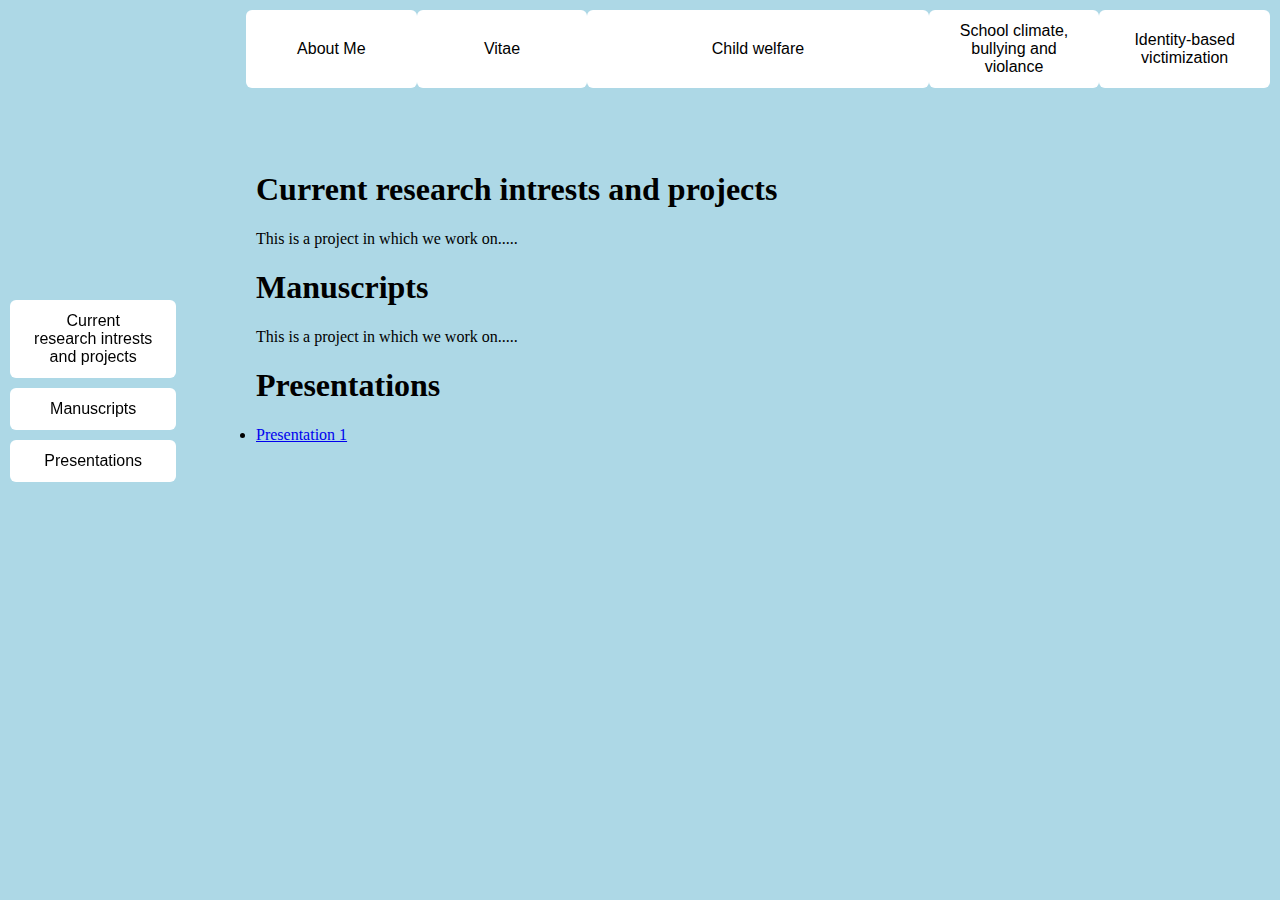
<file: YAAR_Consulting/YAAR_Consulting.html>
<!DOCTYPE html>
<html lang="en">
<head>
    <meta charset="UTF-8">
    <meta name="viewport" content="width=device-width, initial-scale=1.0">
    <link rel="icon" type="image/webp" href="../images/favicon.webp">
    <link rel="stylesheet" href="YAAR_Consulting.css">
    <script src="YAAR_Consulting.js" defer></script>
    <title>Rami Benbenishty</title>
</head>
<body>
    <section id="menu">
        <button id="About_Me_Button" onclick="window.location.href='../index.html';">About Me</button>
        <button id="Vita_Button" onclick="window.location.href='../Vita/Vita.html';">Vitae</button>
        <button id="Child_welfare_Button" onclick="window.location.href='../Child_welfare/Child_welfare.html';">Child welfare</button>
        <button id="School_climate_Button" onclick="window.location.href='../SCBV/SCBV.html';">School climate, bullying and violance</button>
        <button id="Identity_based_victimization_Button" onclick="window.location.href='../Identity-based_victimization/Identity_based_victimization.html';">Identity-based victimization</button>
    </section>
        <div class="Jumping_banner">
            <button id="current_research_intrests_and_projects_Button" onclick="document.getElementsByClassName('CRIP')[0].scrollIntoView();">Current research intrests and projects</button>
            <button id="Manuscripts_Button" onclick="document.getElementsByClassName('Manuscripts')[0].scrollIntoView();">Manuscripts</button>
            <button id="Presentations_Button" onclick="document.getElementsByClassName('Presentations')[0].scrollIntoView();">Presentations</button>
        </div>
            <div class='content'>
                <div class="CRIP">
                    <h1>Current research intrests and projects</h1>
                    <p>
                        This is a project in which we work on.....
                    </p>
                </div>
                <div class="Manuscripts">
                    <h1>Manuscripts</h1>
                    <p>
                        This is a project in which we work on.....
                    </p>
                </div>
                <div class="Presentations">
                    <h1>Presentations</h1>
                    <lu>
                        <li><a href="../Files/example.txt" download>Presentation 1</a></li>
                    </lu>
            </div>    
</body>
</html>
</file>
<file: styles.css>
body{
    top: 70px;
    background-color: lightblue; /* fills sides if image isn't full width */
}

#menu {
    position: fixed;
    display: grid;
    grid-template-columns: 1fr 1fr 2fr 1fr 1fr;
    overflow-y: auto;
    top: 0;
    left: 0;
    width: 100%;
    height: 50px;
    background-color: lightblue;
    padding: 10px;
    z-index: 10000; /* Ensure the menu is above other content */
}

#menu button {
    background-color: #ffffff;
    color: black;
    border: none;
    padding: 12px 24px;
    border-radius: 6px;
    cursor: pointer;
    font-size: 16px;
    transition: transform 0.2s;
}

#page{
    margin-top: 70px; /* Adjust based on menu height */

}
</file>
<file: Child_welfare/Child_welfare.css>
html {
  scroll-padding-top: 90px;
}

body {
    top: 70px;
    left: 15%;
    background-color: lightblue;
    z-index: 0;
  }


#menu {
    position: fixed;
    display: grid;
    grid-template-columns:1fr 1fr 2fr 1fr 1fr;
    overflow-y: auto;
    top: 0;
    right: 0;
    width: 80%;
    height: auto;
    background-color: lightblue;
    padding: 10px;
    z-index: 10000; /* Ensure the menu is above other content */
}

#menu button {
    background-color: #ffffff;
    color: black;
    border: none;
    padding: 12px 24px;
    border-radius: 6px;
    cursor: pointer;
    font-size: 16px;
    transition: transform 0.2s;
}


.Jumping_banner {
  position: fixed;
  top: 100px;
  left: 10px;
  height: 20vh;
  width: 13%;
  background: #f5f5f5;
  display: grid;
  grid-template-rows: 1fr 1fr 1fr;
  justify-content: top;
  align-items: left;
  gap: 10px;
  padding: 100px 0;
  z-index: 0;
  background-color: transparent;
  margin-top: 100px;
}

.Jumping_banner button {
  background-color: #ffffff;
  color: black;
  border: none;
  padding: 12px 24px;
  border-radius: 6px;
  cursor: pointer;
  font-size: 16px;
  transition: transform 0.2s;
}

.Jumping_banner button:hover {
  transform: translateY(-5px) scale(1.05);
  box-shadow: 0 4px 12px rgba(0,0,0,0.12);
}

.content{
    position: absolute;
    top: 150px;
    left: 20%;
}
</file>
<file: Identity-based_victimization/Identity_based_victimization.css>
html {
  scroll-padding-top: 90px;
}

body {
    top: 70px;
    left: 15%;
    background-color: lightblue;
    z-index: 0;
  }


#menu {
    position: fixed;
    display: grid;
    grid-template-columns:1fr 1fr 2fr 1fr 1fr;
    overflow-y: auto;
    top: 0;
    right: 0;
    width: 80%;
    height: auto;
    background-color: lightblue;
    padding: 10px;
    z-index: 10000; /* Ensure the menu is above other content */
}

#menu button {
    background-color: #ffffff;
    color: black;
    border: none;
    padding: 12px 24px;
    border-radius: 6px;
    cursor: pointer;
    font-size: 16px;
    transition: transform 0.2s;
}


.Jumping_banner {
  position: fixed;
  top: 100px;
  left: 10px;
  height: 20vh;
  width: 13%;
  background: #f5f5f5;
  display: grid;
  grid-template-rows: 1fr 1fr 1fr;
  justify-content: top;
  align-items: left;
  gap: 10px;
  padding: 100px 0;
  z-index: 0;
  background-color: transparent;
  margin-top: 100px;
}

.Jumping_banner button {
  background-color: #ffffff;
  color: black;
  border: none;
  padding: 12px 24px;
  border-radius: 6px;
  cursor: pointer;
  font-size: 16px;
  transition: transform 0.2s;
}

.Jumping_banner button:hover {
  transform: translateY(-5px) scale(1.05);
  box-shadow: 0 4px 12px rgba(0,0,0,0.12);
}

.content{
    position: absolute;
    top: 150px;
    left: 20%;
}
</file>
<file: SCBV/SCBV.css>
html {
  scroll-padding-top: 90px;
}

body {
    top: 70px;
    left: 15%;
    background-color: lightblue;
    z-index: 0;
  }


#menu {
    position: fixed;
    display: grid;
    grid-template-columns:1fr 1fr 2fr 1fr 1fr;
    overflow-y: auto;
    top: 0;
    right: 0;
    width: 80%;
    height: auto;
    background-color: lightblue;
    padding: 10px;
    z-index: 10000; /* Ensure the menu is above other content */
}

#menu button {
    background-color: #ffffff;
    color: black;
    border: none;
    padding: 12px 24px;
    border-radius: 6px;
    cursor: pointer;
    font-size: 16px;
    transition: transform 0.2s;
}


.Jumping_banner {
  position: fixed;
  top: 100px;
  left: 10px;
  height: 20vh;
  width: 13%;
  background: #f5f5f5;
  display: grid;
  grid-template-rows: 1fr 1fr 1fr;
  justify-content: top;
  align-items: left;
  gap: 10px;
  padding: 100px 0;
  z-index: 0;
  background-color: transparent;
  margin-top: 100px;
}

.Jumping_banner button {
  background-color: #ffffff;
  color: black;
  border: none;
  padding: 12px 24px;
  border-radius: 6px;
  cursor: pointer;
  font-size: 16px;
  transition: transform 0.2s;
}

.Jumping_banner button:hover {
  transform: translateY(-5px) scale(1.05);
  box-shadow: 0 4px 12px rgba(0,0,0,0.12);
}

.content{
    position: absolute;
    top: 150px;
    left: 20%;
}
</file>
<file: Vita/Vita.css>
html {
  scroll-padding-top: 90px;
}

body {
    left: 10%;
    top: 70px;
    background-color: lightblue;
    z-index: 0;
  }


  #menu {
    position: fixed;
    display: grid;
    grid-template-columns:1fr 1fr 2fr 1fr 1fr;
    overflow-y: auto;
    top: 0;
    right: 0;
    width: 85%;
    height: auto;
    background-color: lightblue;
    padding: 10px;
    z-index: 10000; /* Ensure the menu is above other content */
}


#menu button {
    background-color: #ffffff;
    color: black;
    border: none;
    padding: 12px 24px;
    border-radius: 6px;
    cursor: pointer;
    font-size: 16px;
    transition: transform 0.2s;
}


.Jumping_banner {
  position: fixed;
  top: 100px;
  left: 10px;
  height: 46.66666667vh;
  width: 13%;
  background: #f5f5f5;
  display: grid;
  grid-template-rows: 1fr 1fr 1fr 1fr 1fr 1fr 1fr;
  justify-content: top;
  align-items: left;
  gap: 10px;
  padding: 100px 0;
  z-index: 0;
  background-color: transparent;
  margin-top: 100px;
}

.Jumping_banner button {
  background-color: #ffffff;
  color: black;
  border: none;
  padding: 12px 24px;
  border-radius: 6px;
  cursor: pointer;
  font-size: 16px;
  transition: transform 0.2s;
}

.Jumping_banner button:hover {
  transform: translateY(-5px) scale(1.05);
  box-shadow: 0 4px 12px rgba(0,0,0,0.12);
}

.content{
  position: absolute;
  top: 150px;
  left: 20%;
}
</file>
<file: YAAR_Consulting/YAAR_Consulting.css>
html {
  scroll-padding-top: 90px;
}

body {
    top: 70px;
    left: 15%;
    background-color: lightblue;
    z-index: 0;
  }


#menu {
    position: fixed;
    display: grid;
    grid-template-columns:1fr 1fr 2fr 1fr 1fr;
    overflow-y: auto;
    top: 0;
    right: 0;
    width: 80%;
    height: auto;
    background-color: lightblue;
    padding: 10px;
    z-index: 10000; /* Ensure the menu is above other content */
}

#menu button {
    background-color: #ffffff;
    color: black;
    border: none;
    padding: 12px 24px;
    border-radius: 6px;
    cursor: pointer;
    font-size: 16px;
    transition: transform 0.2s;
}


.Jumping_banner {
  position: fixed;
  top: 100px;
  left: 10px;
  height: 20vh;
  width: 13%;
  background: #f5f5f5;
  display: grid;
  grid-template-rows: 1fr 1fr 1fr;
  justify-content: top;
  align-items: left;
  gap: 10px;
  padding: 100px 0;
  z-index: 0;
  background-color: transparent;
  margin-top: 100px;
}

.Jumping_banner button {
  background-color: #ffffff;
  color: black;
  border: none;
  padding: 12px 24px;
  border-radius: 6px;
  cursor: pointer;
  font-size: 16px;
  transition: transform 0.2s;
}

.Jumping_banner button:hover {
  transform: translateY(-5px) scale(1.05);
  box-shadow: 0 4px 12px rgba(0,0,0,0.12);
}

.content{
    position: absolute;
    top: 150px;
    left: 20%;
}
</file>
